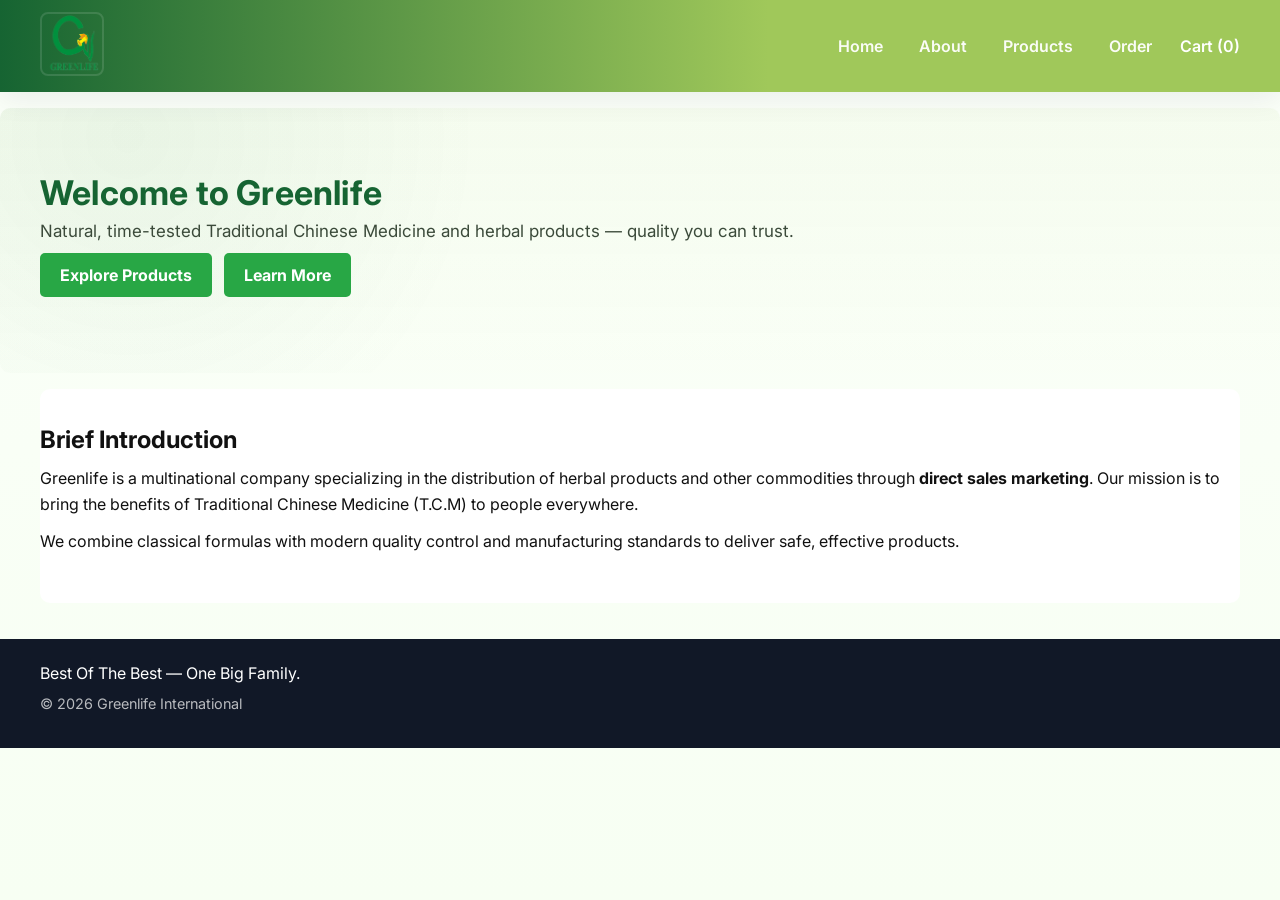
<file: index.html>
<!DOCTYPE html>
<html lang="en">
<head>
    <meta charset="utf-8">
    <meta name="viewport" content="width=device-width, initial-scale=1.0">
    <title>Greenlife — Home</title>
    <link rel="stylesheet" href="style.css">
    <script defer src="script.js"></script>
    <link href="https://fonts.googleapis.com/css2?family=Inter:wght@300;400;600;700&display=swap" rel="stylesheet">
</head>
<body>
    <header class="site-header">
        <div class="container header-inner">
            <a href="index.html" class="logo"><img src="removed logo.png" alt="Greenlife logo"></a>
            <button id="menu-toggle" class="menu-toggle" aria-label="Toggle navigation"></button>
            <nav id="main-nav" class="main-nav">
                <ul>
                    <li><a href="index.html">Home</a></li>
                    <li><a href="intro.html">About</a></li>
                    <li><a href="products.html">Products</a></li>
                    <li><a href="order.html">Order</a></li>
                </ul>
            </nav>
            <div class="cart"><a href="order.html">Cart (<span id="cart-count">0</span>)</a></div>
        </div>
    </header>
    <main>
        <section class="hero">
            <div class="container">
                <h1>Welcome to Greenlife</h1>
                <p class="lead">Natural, time-tested Traditional Chinese Medicine and herbal products — quality you can trust.</p>
                <p class="hero-cta"><a class="btn primary" href="products.html">Explore Products</a> <a class="btn" href="intro.html">Learn More</a></p>
            </div>
        </section>

        <section class="about container">
            <article>
                <h2>Brief Introduction</h2>
                <p>Greenlife is a multinational company specializing in the distribution of herbal products and other commodities through <strong>direct sales marketing</strong>. Our mission is to bring the benefits of Traditional Chinese Medicine (T.C.M) to people everywhere.</p>
                <p>We combine classical formulas with modern quality control and manufacturing standards to deliver safe, effective products.</p>
            </article>
        </section>
    </main>

    <footer class="site-footer">
        <div class="container">
            <p>Best Of The Best — One Big Family.</p>
            <p class="muted">&copy; <span id="year">2026</span> Greenlife International</p>
        </div>
    </footer>
</body>
</html>
</file>
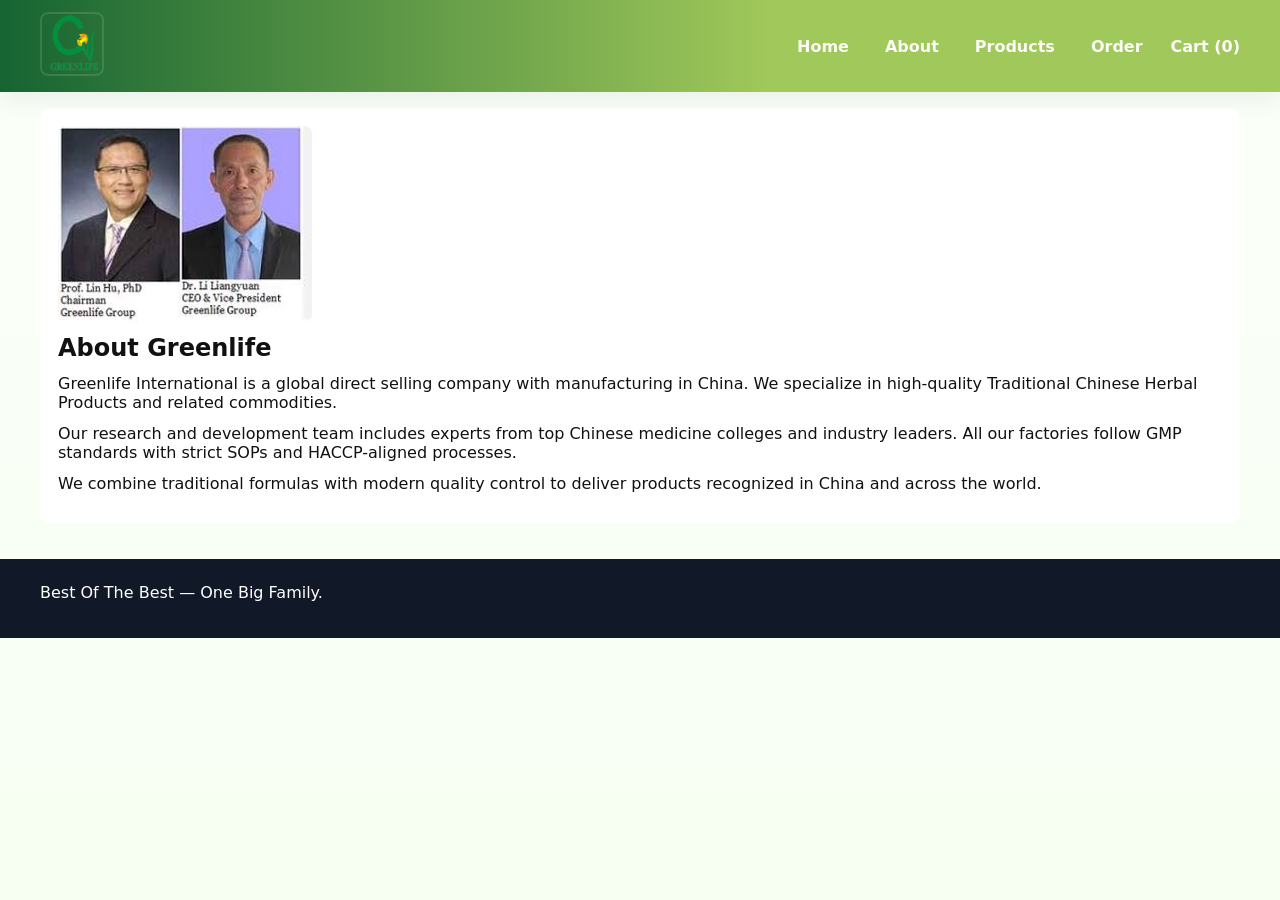
<file: intro.html>
<!DOCTYPE html>
<html lang="en">
<head>
    <meta charset="utf-8">
    <meta name="viewport" content="width=device-width, initial-scale=1.0">
    <title>About Greenlife</title>
    <link rel="stylesheet" href="style.css">
    <script defer src="script.js"></script>
</head>
<body>
    <header class="site-header">
        <div class="container header-inner">
            <a href="index.html" class="logo"><img src="removed logo.png" alt="Greenlife logo"></a>
            <button id="menu-toggle" class="menu-toggle" aria-label="Toggle navigation"></button>
            <nav id="main-nav" class="main-nav">
                <ul>
                    <li><a href="index.html">Home</a></li>
                    <li><a href="intro.html">About</a></li>
                    <li><a href="products.html">Products</a></li>
                    <li><a href="order.html">Order</a></li>
                </ul>
            </nav>
            <div class="cart"><a href="order.html">Cart (<span id="cart-count">0</span>)</a></div>
        </div>
    </header>

    <main class="container about-page">
        <section class="intro">
            <img class="intro-image" src="ceo & chairman.jpeg" alt="CEO & CHAIRMAN OF GREENLIFE">
            <div class="intro-text">
                <h1>About Greenlife</h1>
                <p>Greenlife International is a global direct selling company with manufacturing in China. We specialize in high-quality Traditional Chinese Herbal Products and related commodities.</p>
                <p>Our research and development team includes experts from top Chinese medicine colleges and industry leaders. All our factories follow GMP standards with strict SOPs and HACCP-aligned processes.</p>
                <p>We combine traditional formulas with modern quality control to deliver products recognized in China and across the world.</p>
            </div>
        </section>
    </main>

    <footer class="site-footer">
        <div class="container">
            <p>Best Of The Best — One Big Family.</p>
        </div>
    </footer>
</body>
</html>
</file>
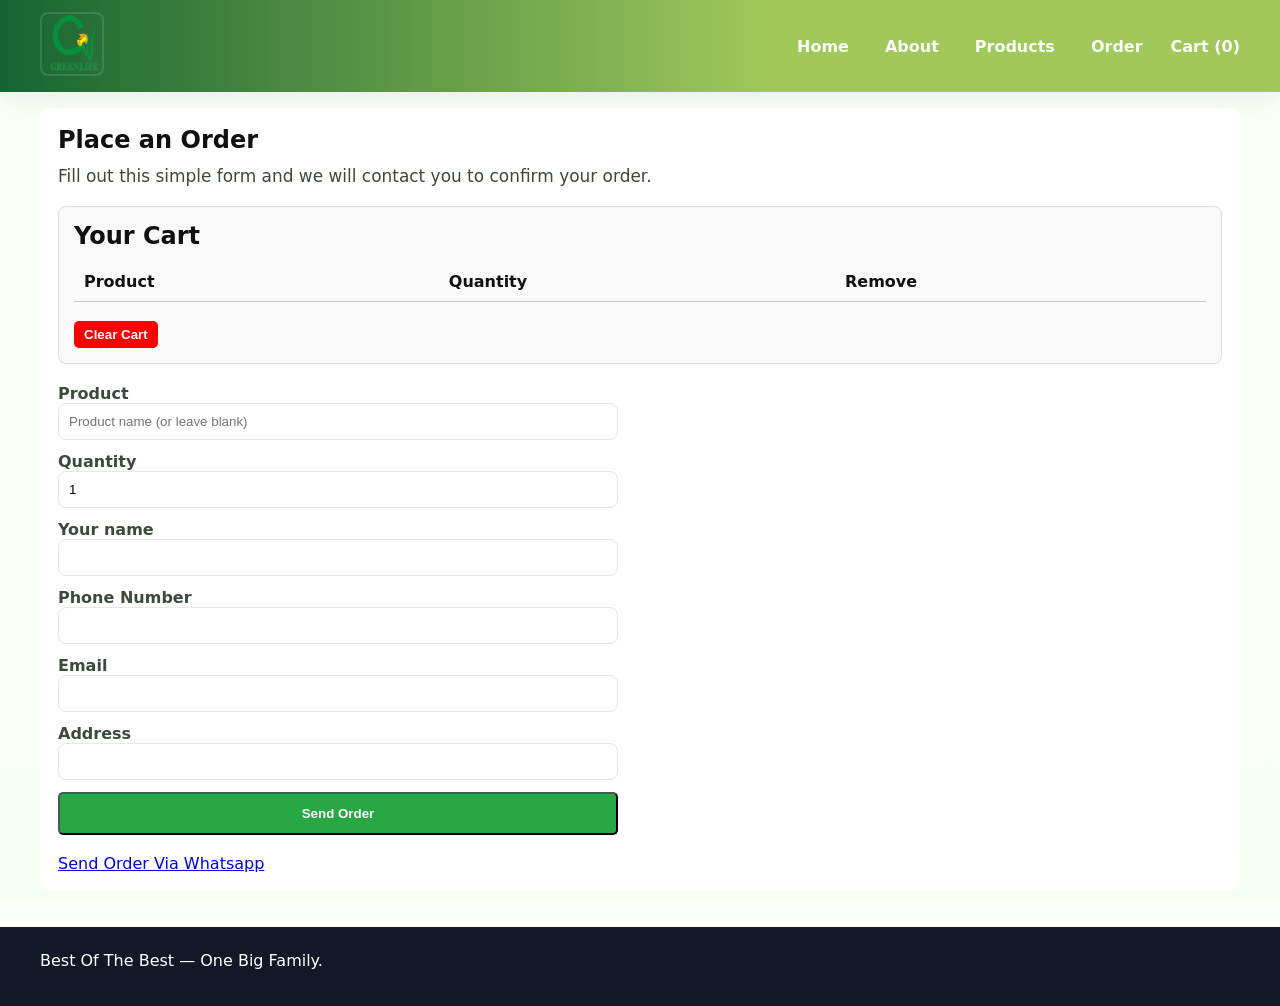
<file: order.html>
<!DOCTYPE html>
<html lang="en">
<head>
    <meta charset="utf-8">
    <meta name="viewport" content="width=device-width, initial-scale=1.0">
    <title>Order — Greenlife</title>
    <link rel="stylesheet" href="style.css">
    <script defer src="script.js"></script>
</head>
<body>
    <header class="site-header">
        <div class="container header-inner">
            <a href="index.html" class="logo"><img src="removed logo.png" alt="Greenlife logo"></a>
            <button id="menu-toggle" class="menu-toggle" aria-label="Toggle navigation"></button>
            <nav id="main-nav" class="main-nav">
                <ul>
                    <li><a href="index.html">Home</a></li>
                    <li><a href="intro.html">About</a></li>
                    <li><a href="products.html">Products</a></li>
                    <li><a href="order.html">Order</a></li>
                </ul>
            </nav>
            <div class="cart"><a href="order.html">Cart (<span id="cart-count">0</span>)</a></div>
        </div>
    </header>

    <main class="container order-page">
        <section>
            <h1>Place an Order</h1>
            <p class="lead">Fill out this simple form and we will contact you to confirm your order.</p>

            <section class="cart-section">
  <h2>Your Cart</h2>
  <table id="cart-table">
    <thead>
      <tr>
        <th>Product</th>
        <th>Quantity</th>
        <th>Remove</th>
      </tr>
    </thead>
    <tbody id="cart-list"></tbody>
  </table> <br>
  <button id="clear-cart" class="btn danger">Clear Cart</button>
</section>
        
            <form id="order-form" class="order-form" action="https://formsubmit.co/el/pilagu" method="post" >
                <input type="hidden" name="_subject" value="New Greenlife Product Order">
                <input type="hidden" name="_next" value="weldone.html">
                <input type="hidden" name="_captcha" value="false">
                <input type="hidden" name="cart" id="cart-data">

                <label>Product
                    <input type="text" id="product" name="product" placeholder="Product name (or leave blank)" />
                </label>
                <label>Quantity
                    <input type="number" id="quantity" name="quantity" value="1" min="1" />
                </label>
                <label>Your name
                    <input type="text" id="name" name="name" required />
                </label>
                <label>Phone Number
                    <input type="text" id="contact" name="contact" required />
                </label>
                <label>Email
                    <input type="text" id="email" name="email" required />
                </label>
                <label>Address
                    <input type="text" id="address" name="address" required />
                </label>
                <button class="btn primary" type="submit">Send Order</button>
            </form> <br>
            <a href="#" class="whatapp-btn" onclick="sendWhatsApp()"> Send Order Via Whatsapp</a>

           
        </section>
    </main>

    <footer class="site-footer">
        <div class="container"><p>Best Of The Best — One Big Family.</p></div>
    </footer>
   <script>
   
    function updateCartCount(){
  const cart = JSON.parse(sessionStorage.getItem('gl_cart_items')) || [];
  document.getElementById('cart-count').textContent = cart.length;
}

function loadCart(){
  const cart = JSON.parse(sessionStorage.getItem('gl_cart_items')) || [];
  const list = document.getElementById('cart-list');
  list.innerHTML = '';

  cart.forEach((item, index) => {
    const row = document.createElement('tr');

    // Product name
    const nameCell = document.createElement('td');
    nameCell.textContent = item.title;
    row.appendChild(nameCell);

    // Quantity input
    const qtyCell = document.createElement('td');
    const qtyInput = document.createElement('input');
    qtyInput.type = 'number';
    qtyInput.min = '1';
    qtyInput.value = item.quantity || 1;
    qtyInput.addEventListener('change', () => {
      cart[index].quantity = parseInt(qtyInput.value);
      sessionStorage.setItem('gl_cart_items', JSON.stringify(cart));
    });
    qtyCell.appendChild(qtyInput);
    row.appendChild(qtyCell);

    // Remove button
    const removeCell = document.createElement('td');
    const delBtn = document.createElement('button');
    delBtn.textContent = 'Remove';
    delBtn.className = 'btn danger';
    delBtn.addEventListener('click', () => {
      cart.splice(index, 1);
      sessionStorage.setItem('gl_cart_items', JSON.stringify(cart));
      loadCart();
      updateCartCount();
    });
    removeCell.appendChild(delBtn);
    row.appendChild(removeCell);

    list.appendChild(row);
  });
}

// Clear all items
document.getElementById('clear-cart').addEventListener('click', () => {
  sessionStorage.removeItem('gl_cart_items');
  loadCart();
  updateCartCount();
});

// Inject cart into hidden field on submit
document.getElementById('order-form').addEventListener('submit', () => {
  const cart = sessionStorage.getItem('gl_cart_items');
  document.getElementById('cart-data').value = cart;
});

// Run on page load
document.addEventListener('DOMContentLoaded', () => {
  updateCartCount();
  loadCart();
});

   </script>
</body>
</html>
</file>
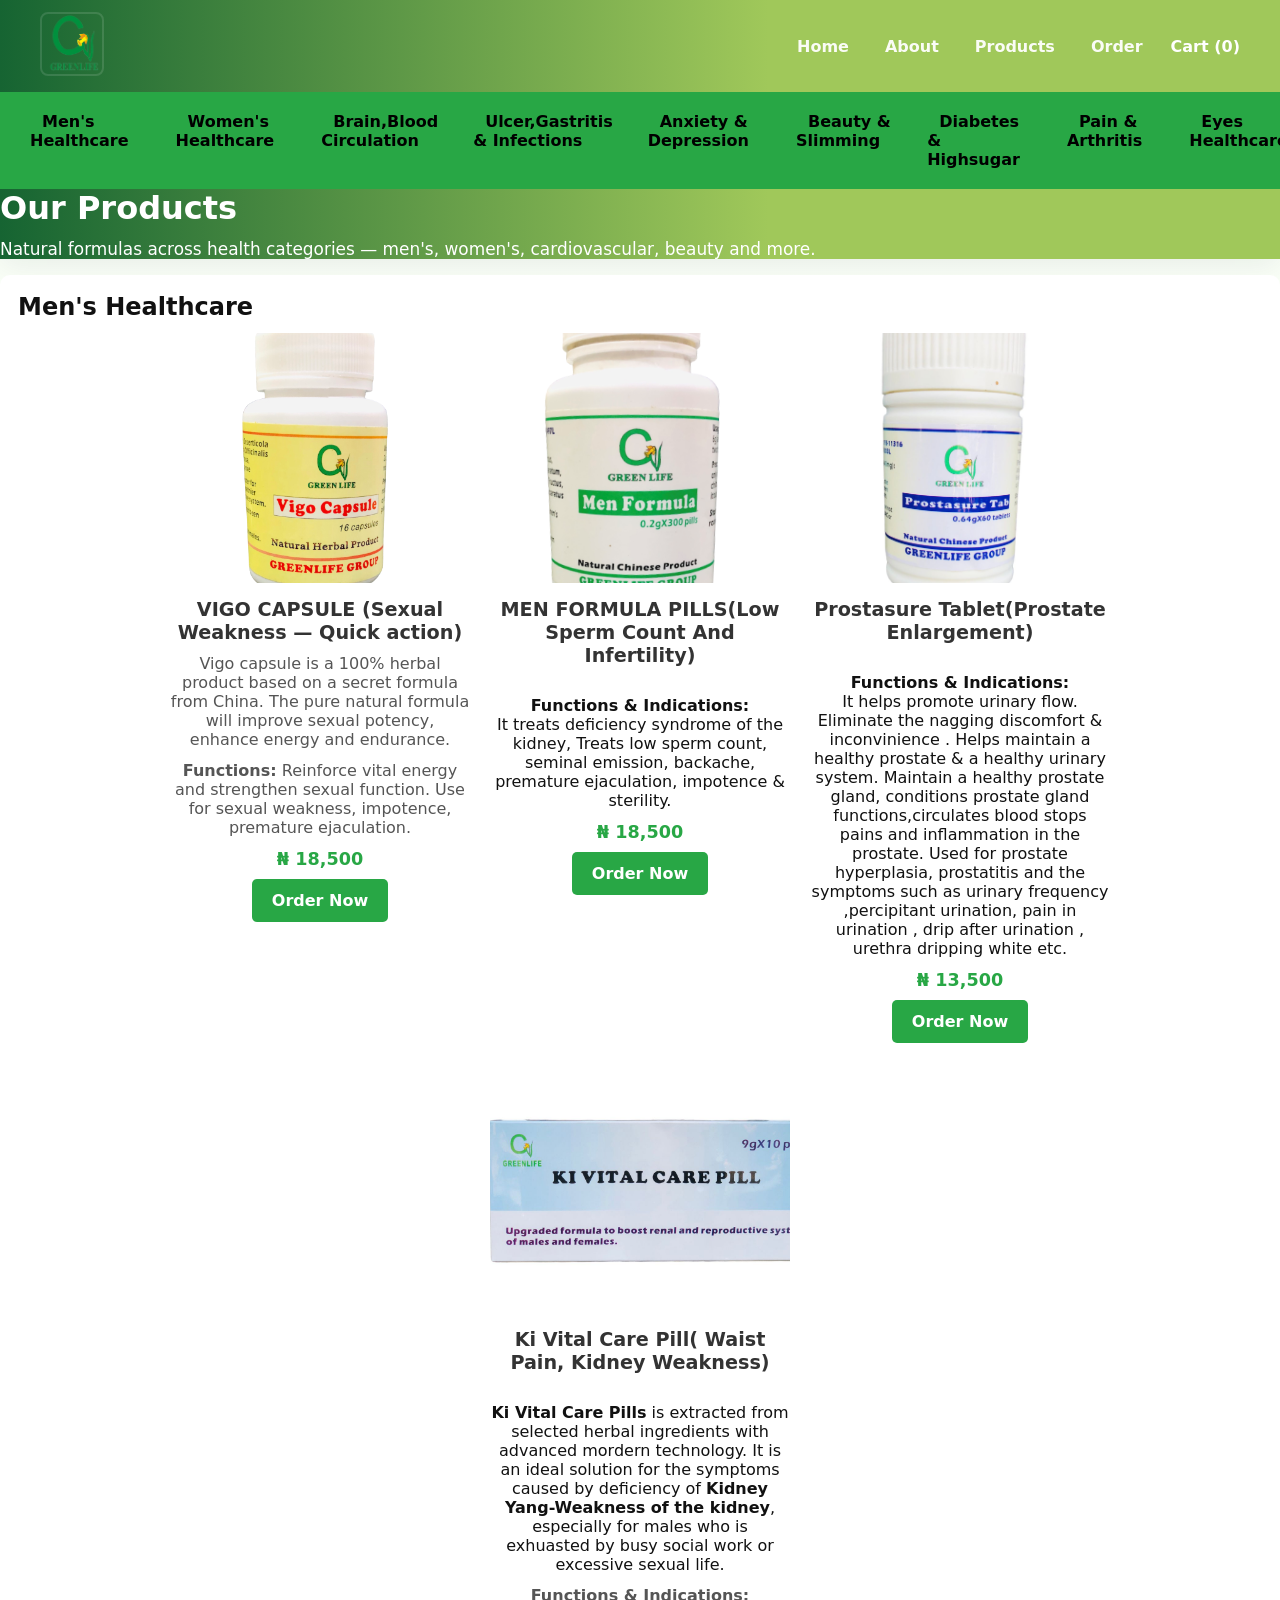
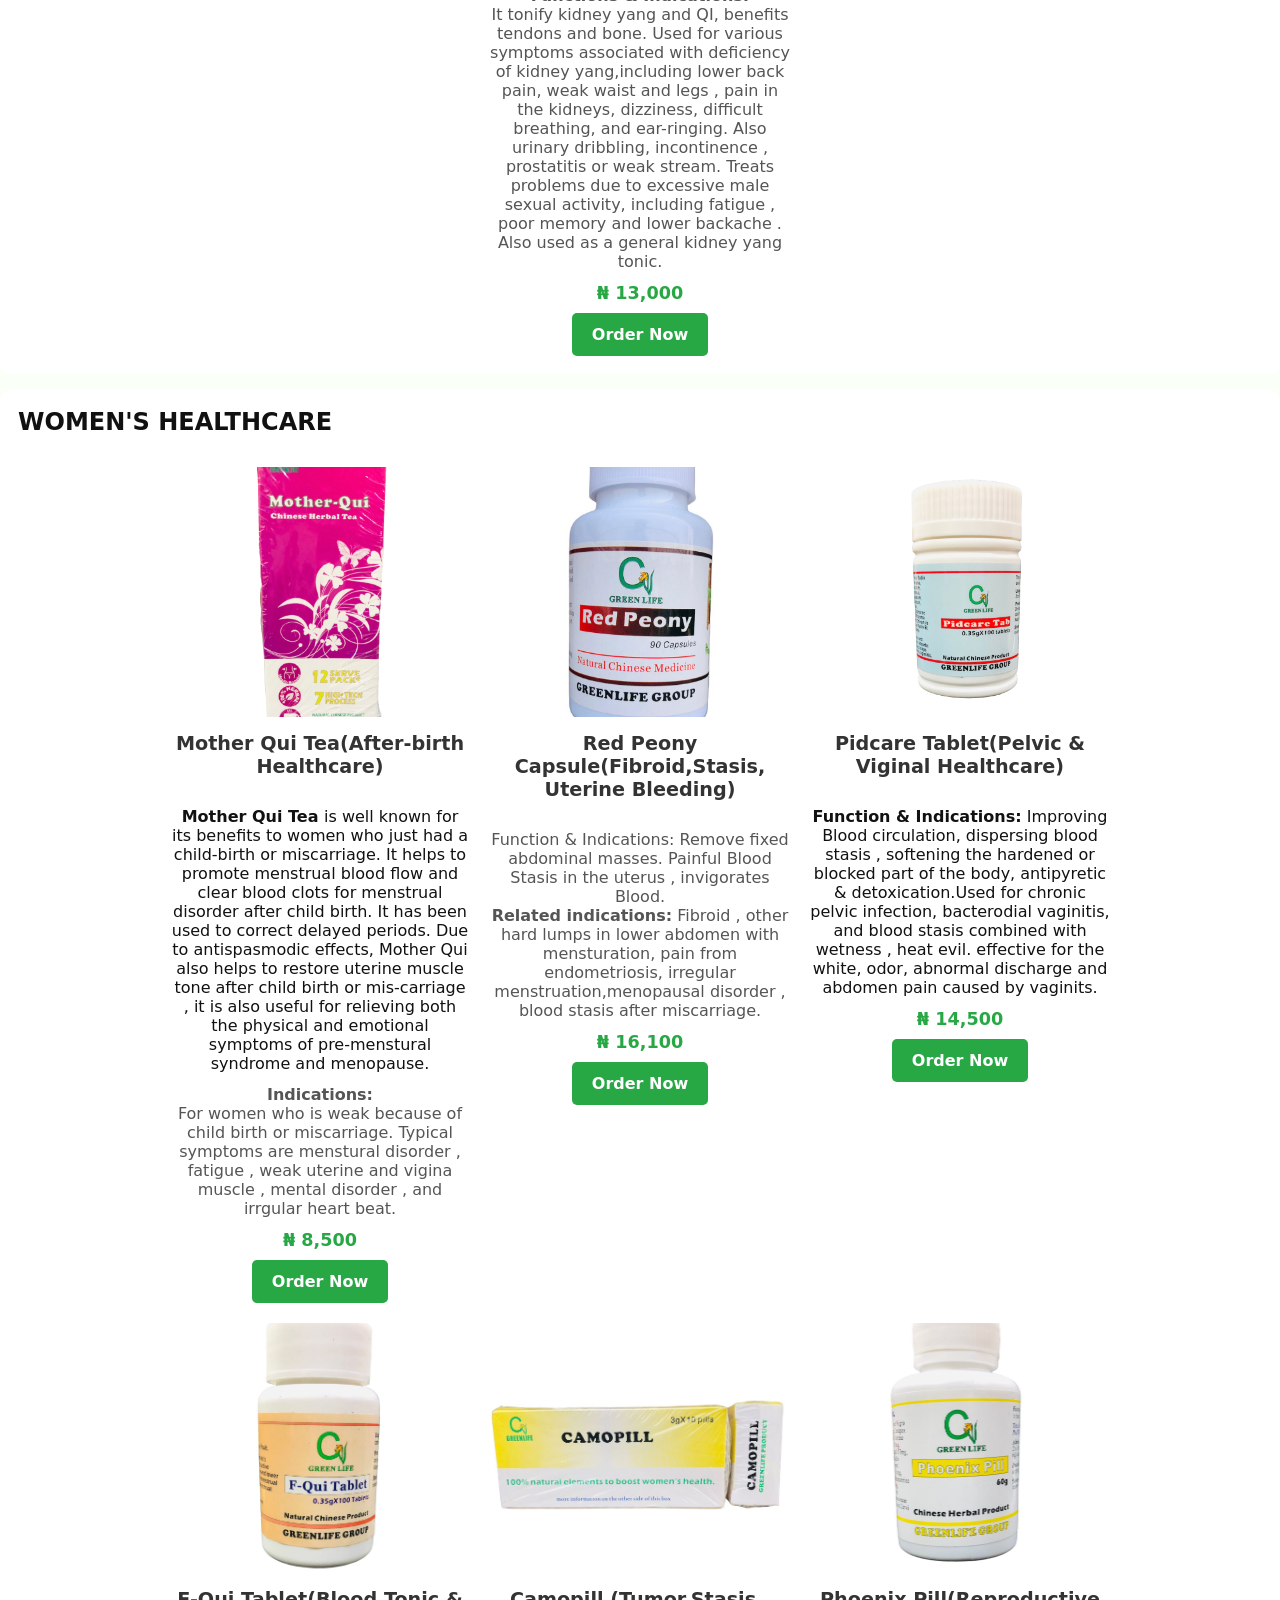
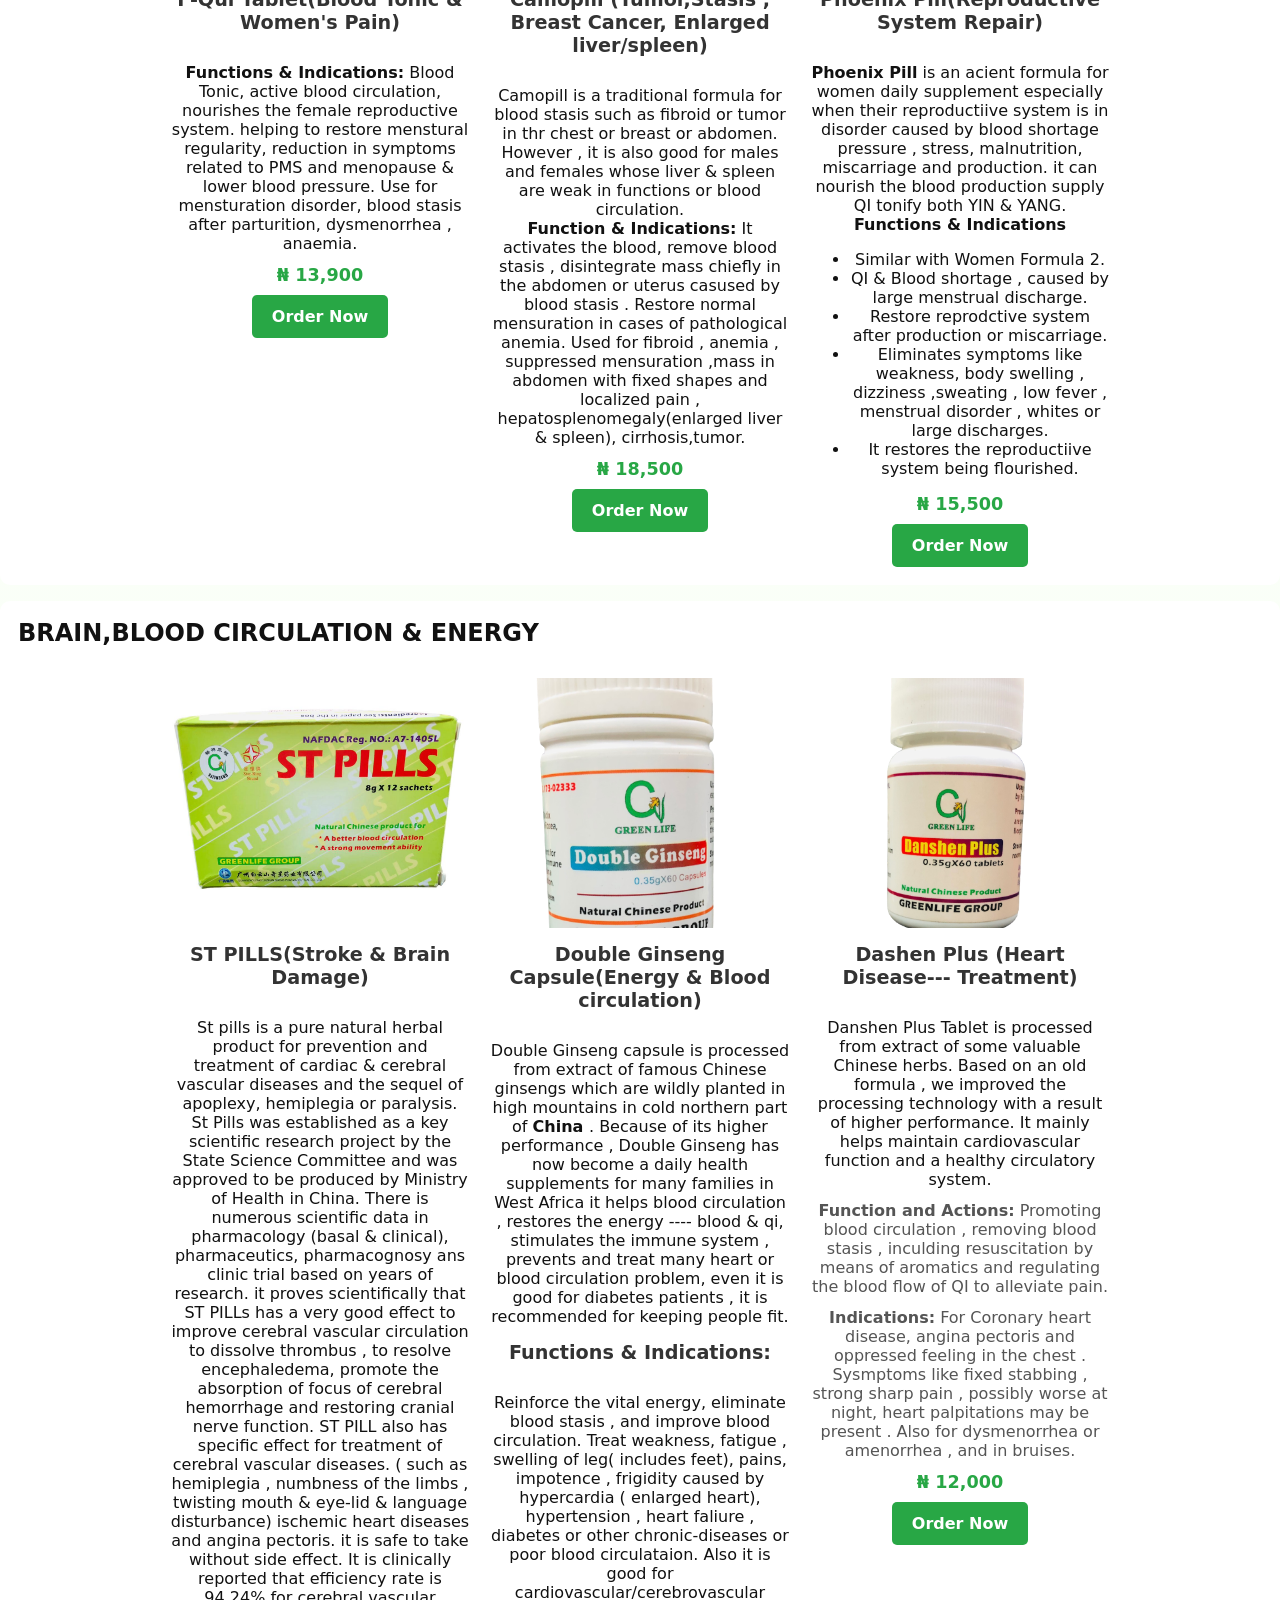
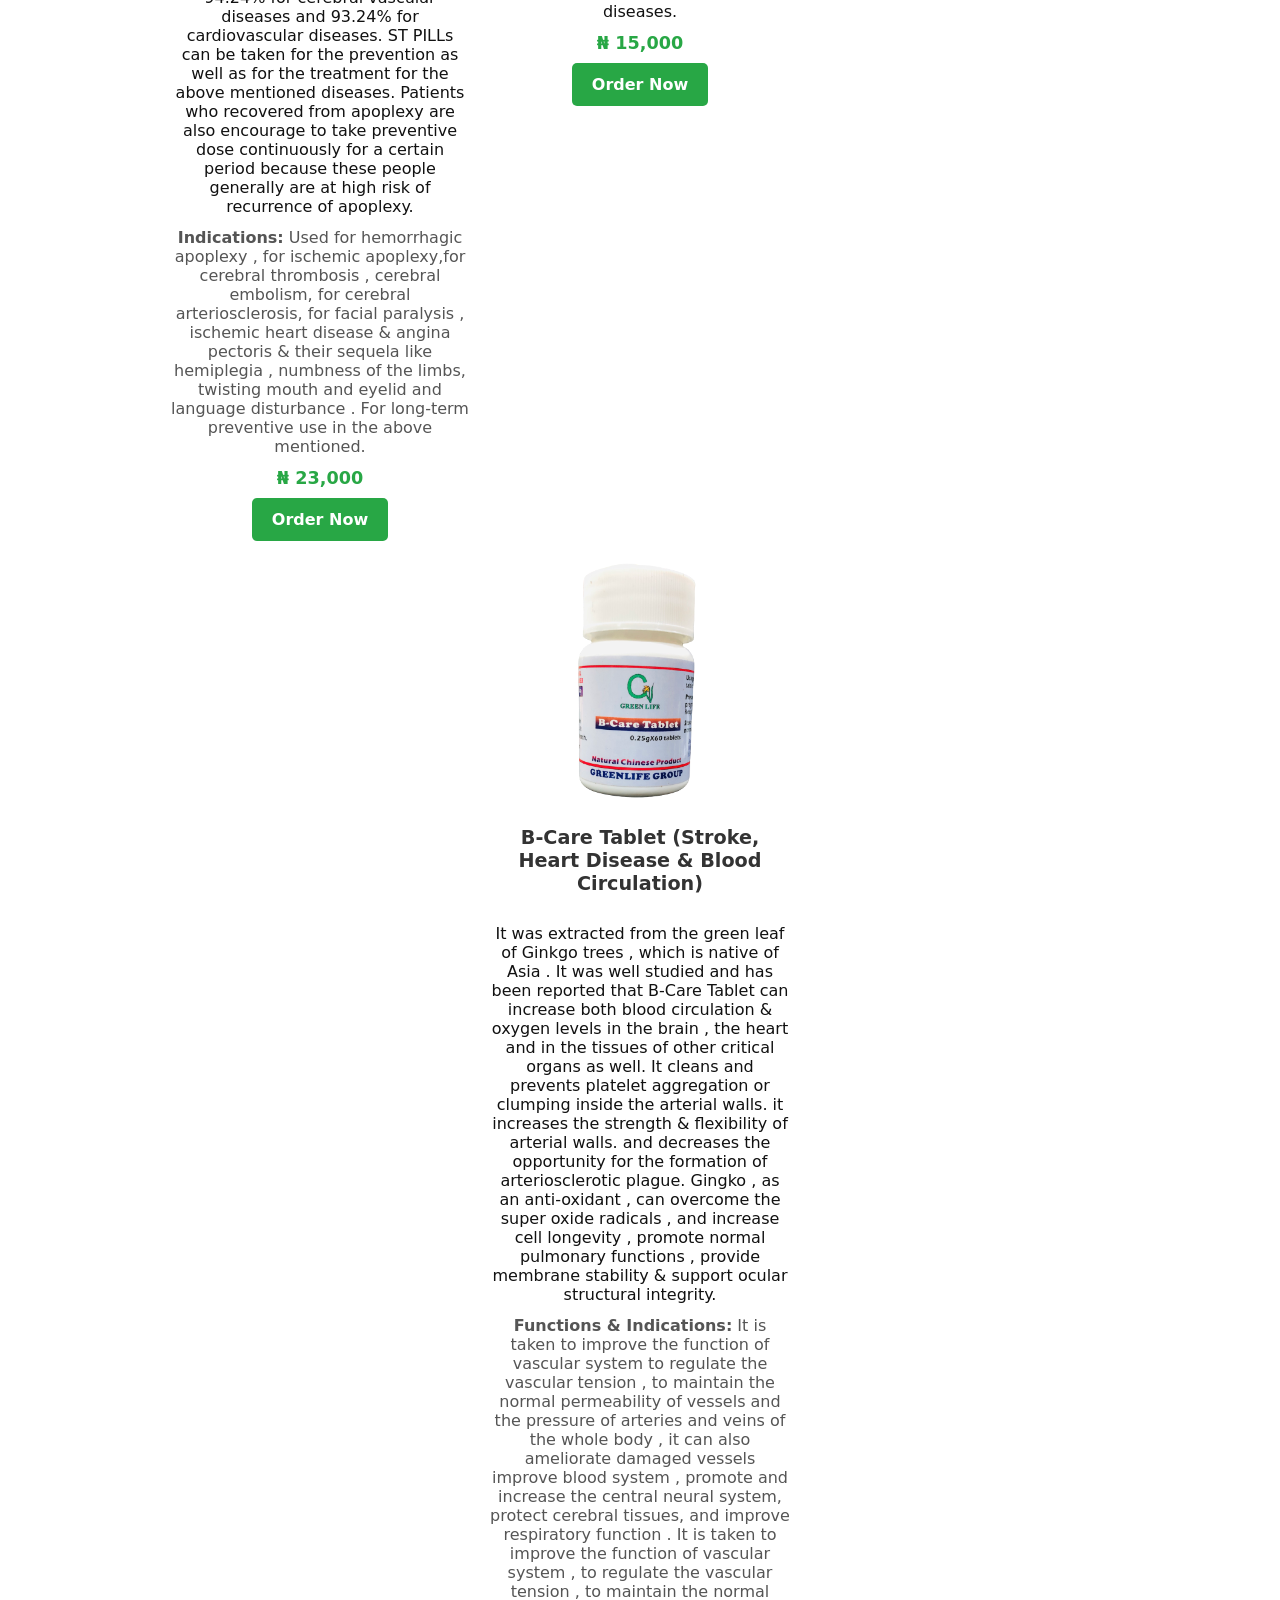
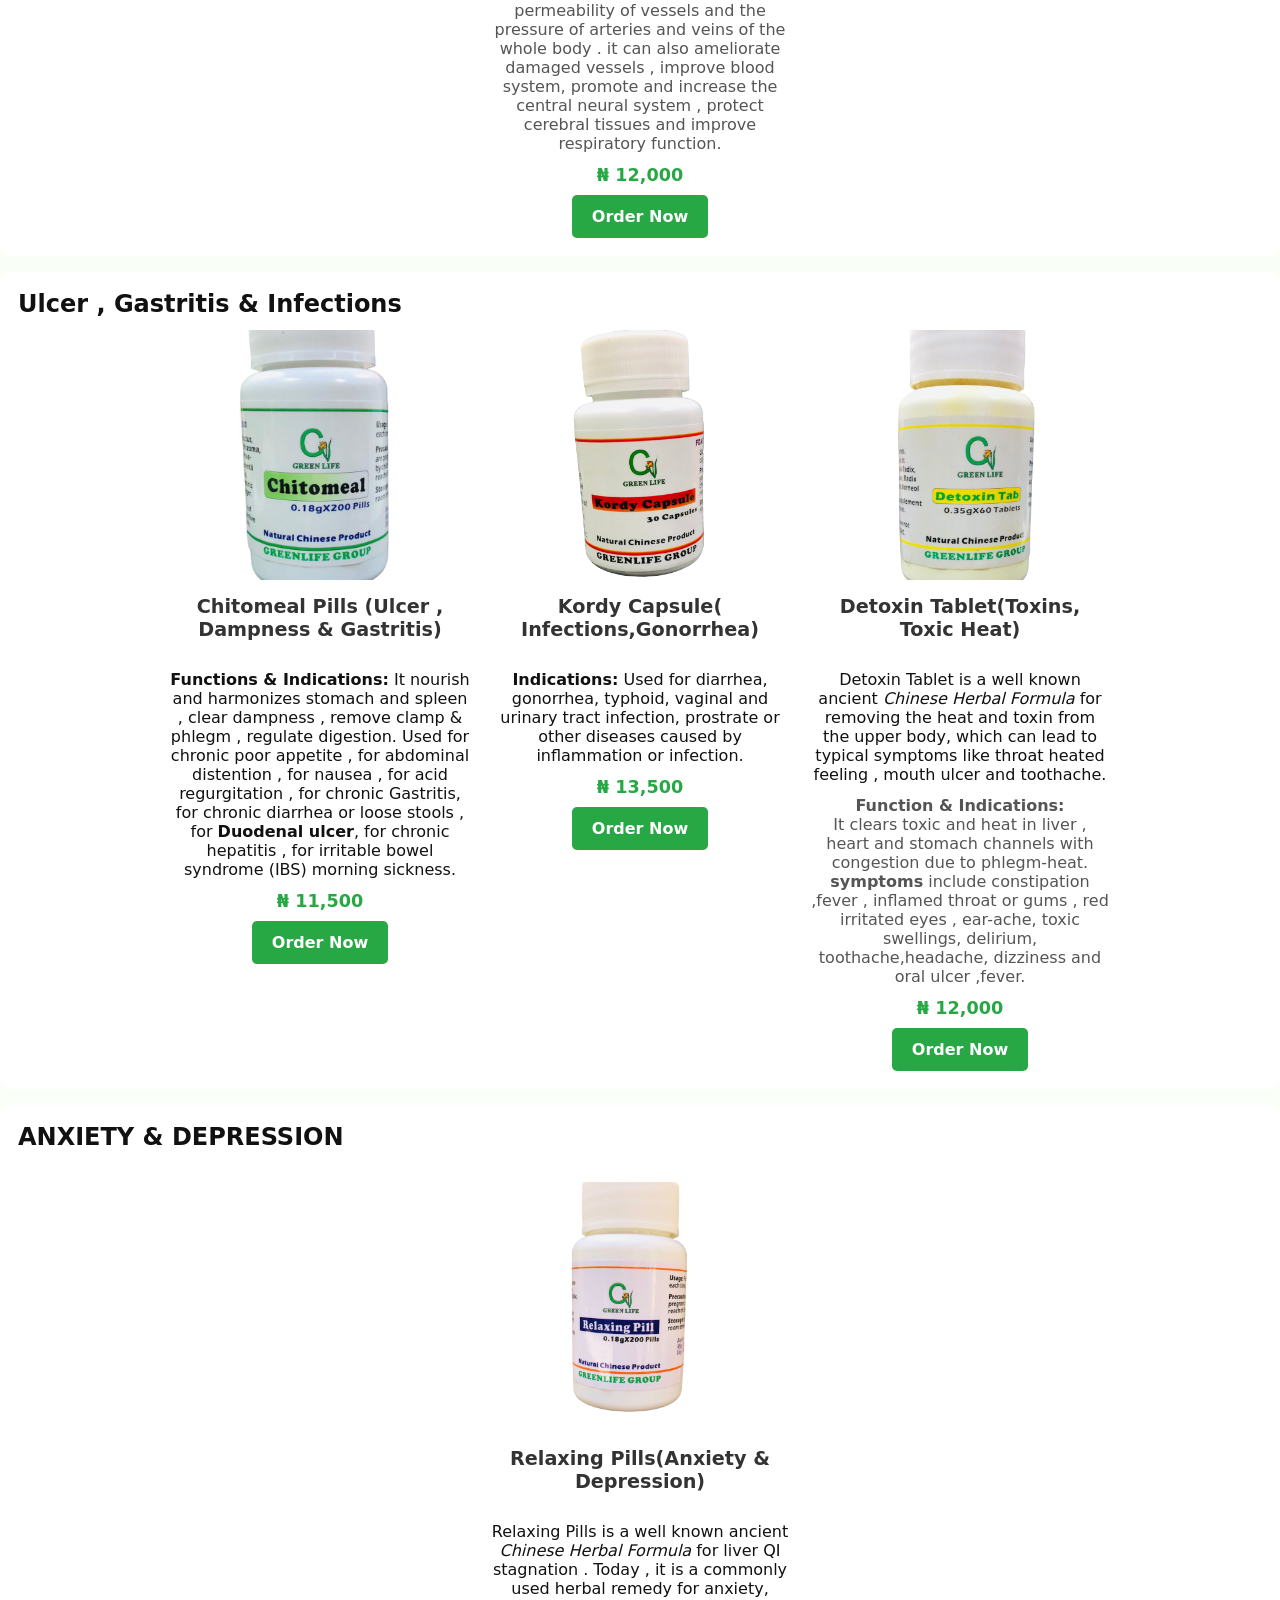
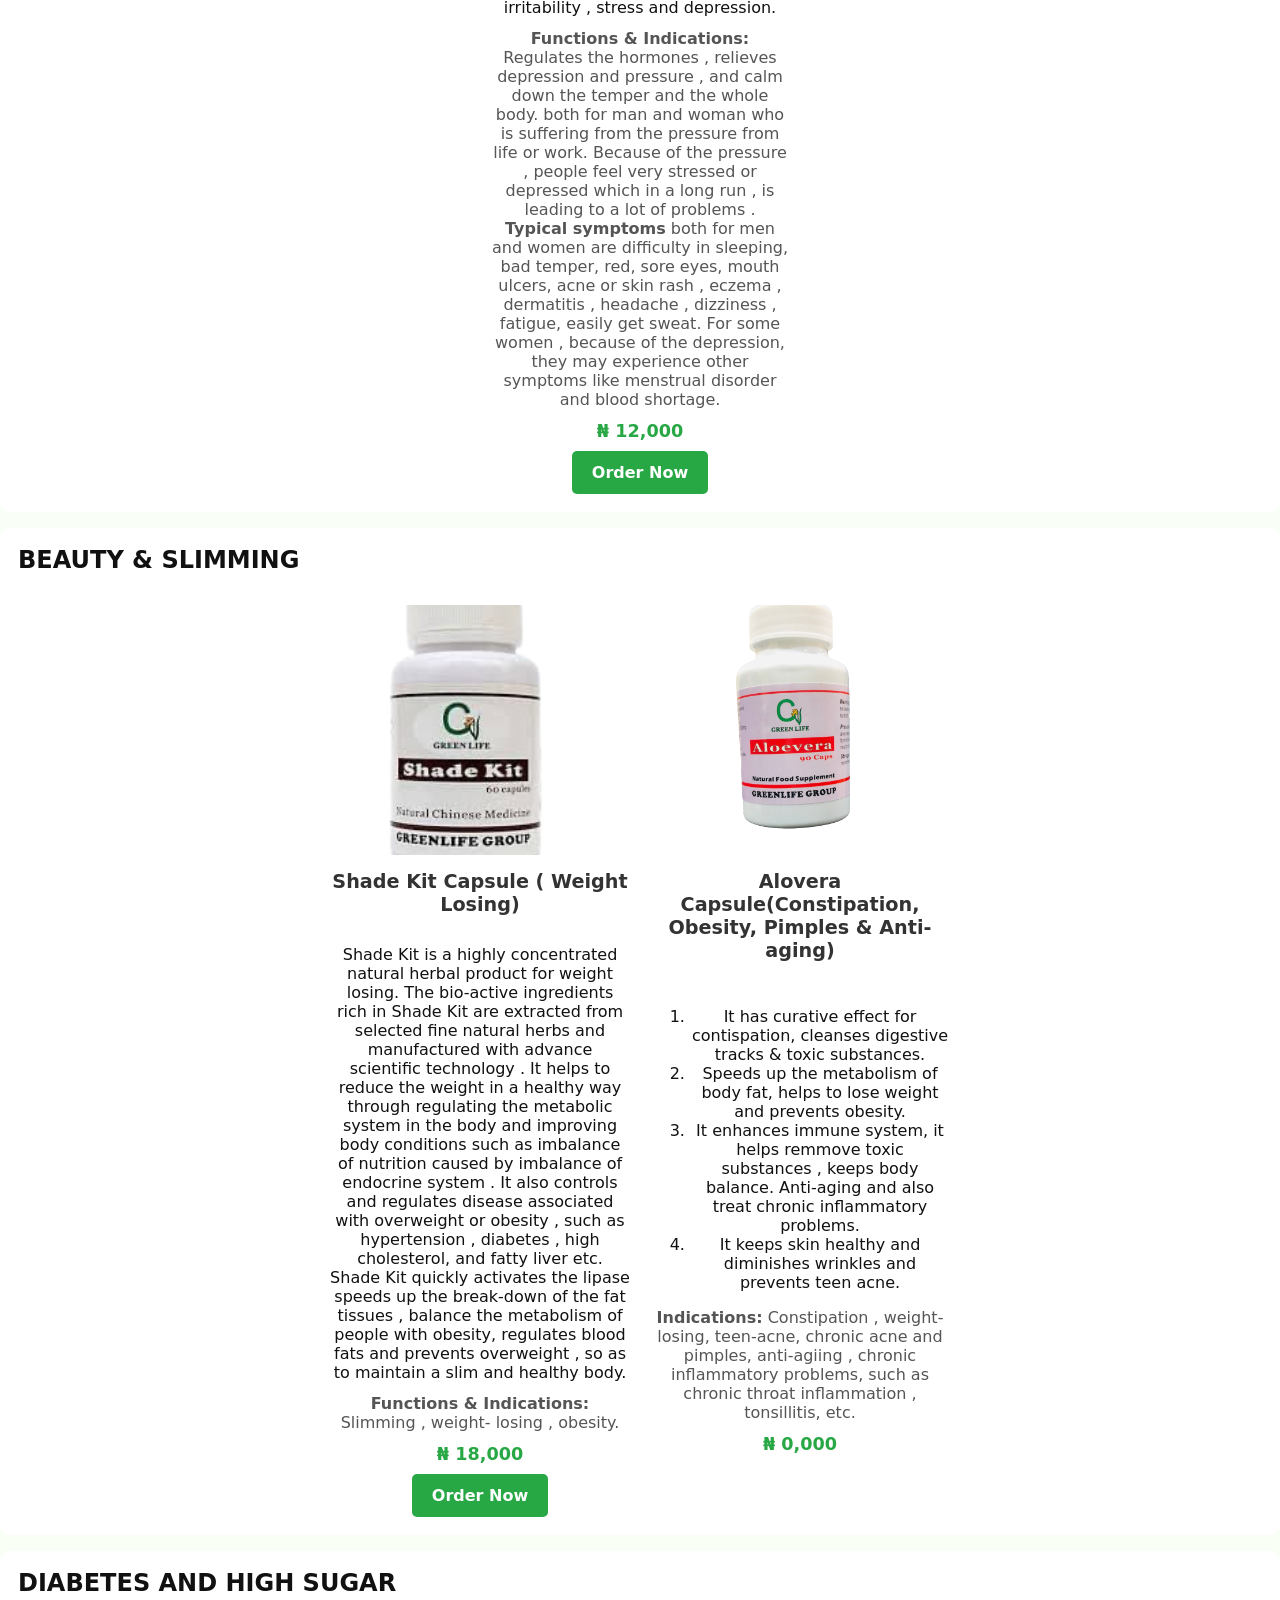
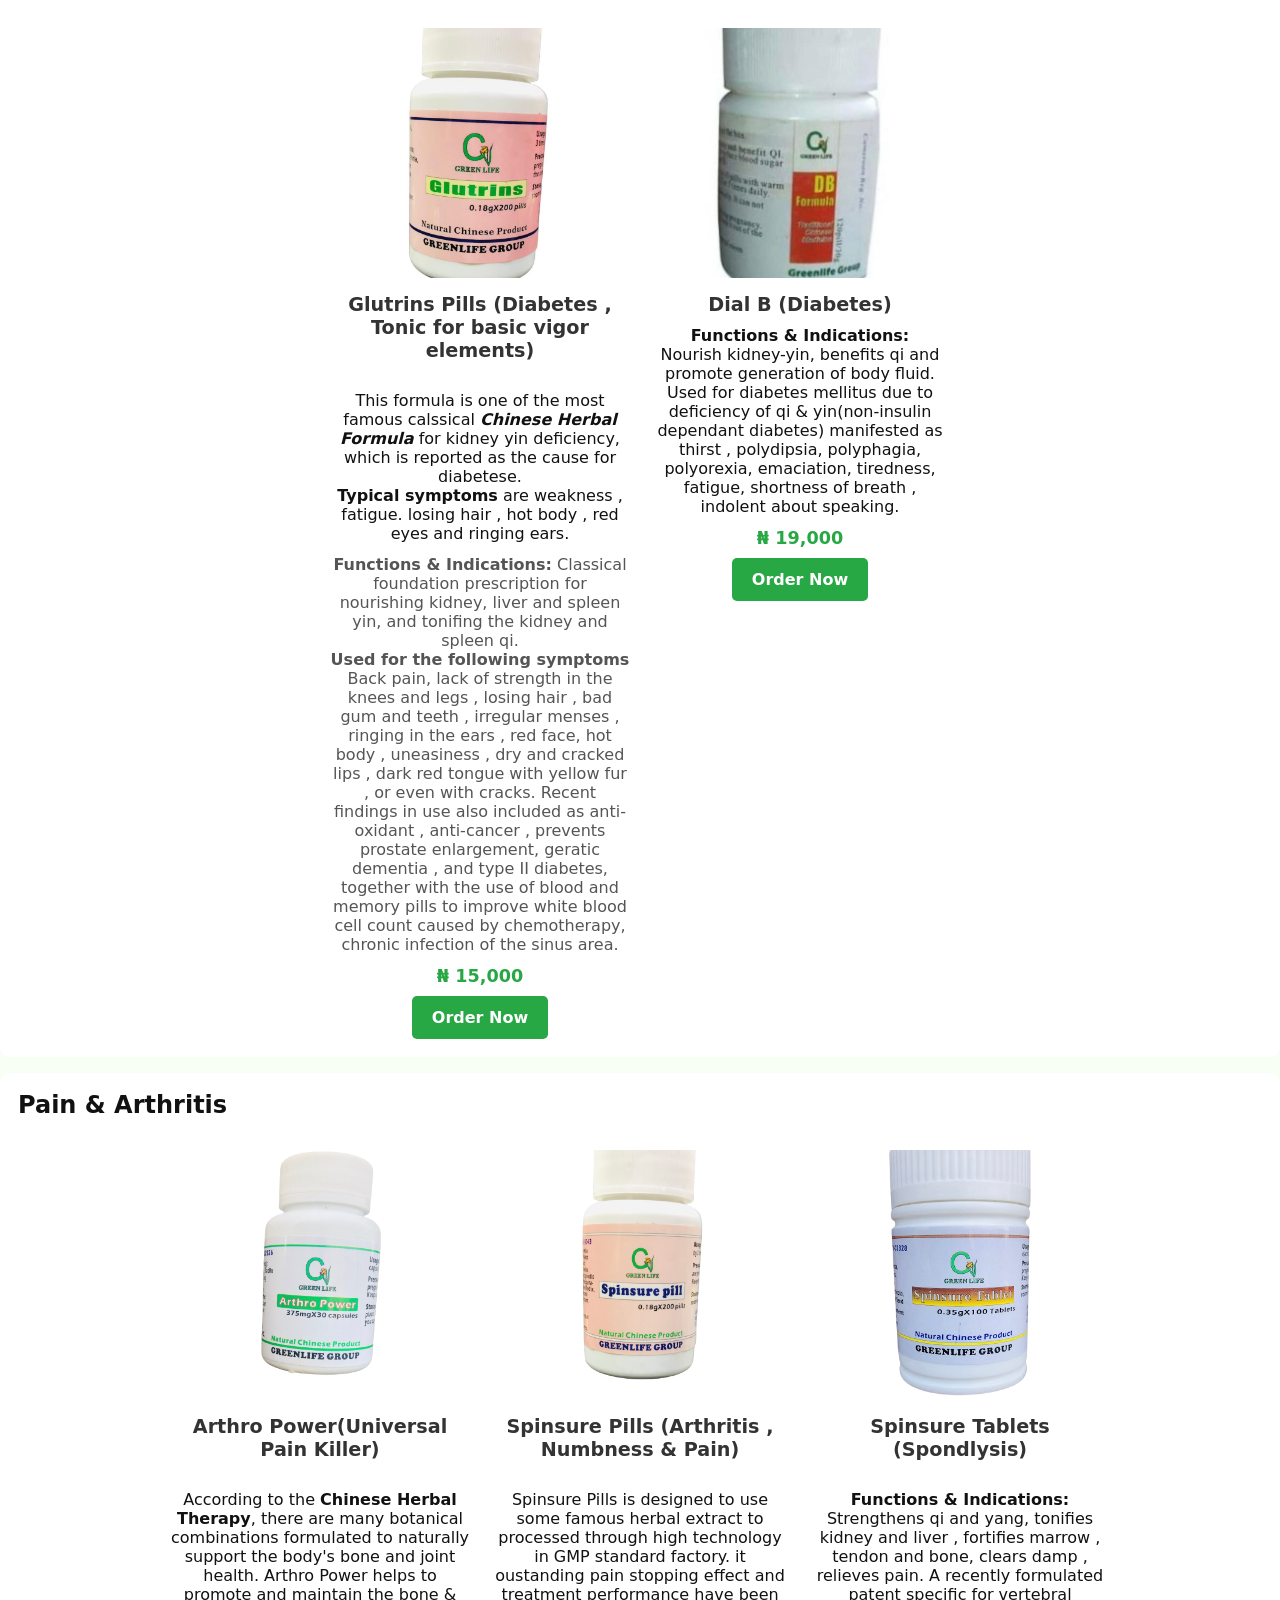
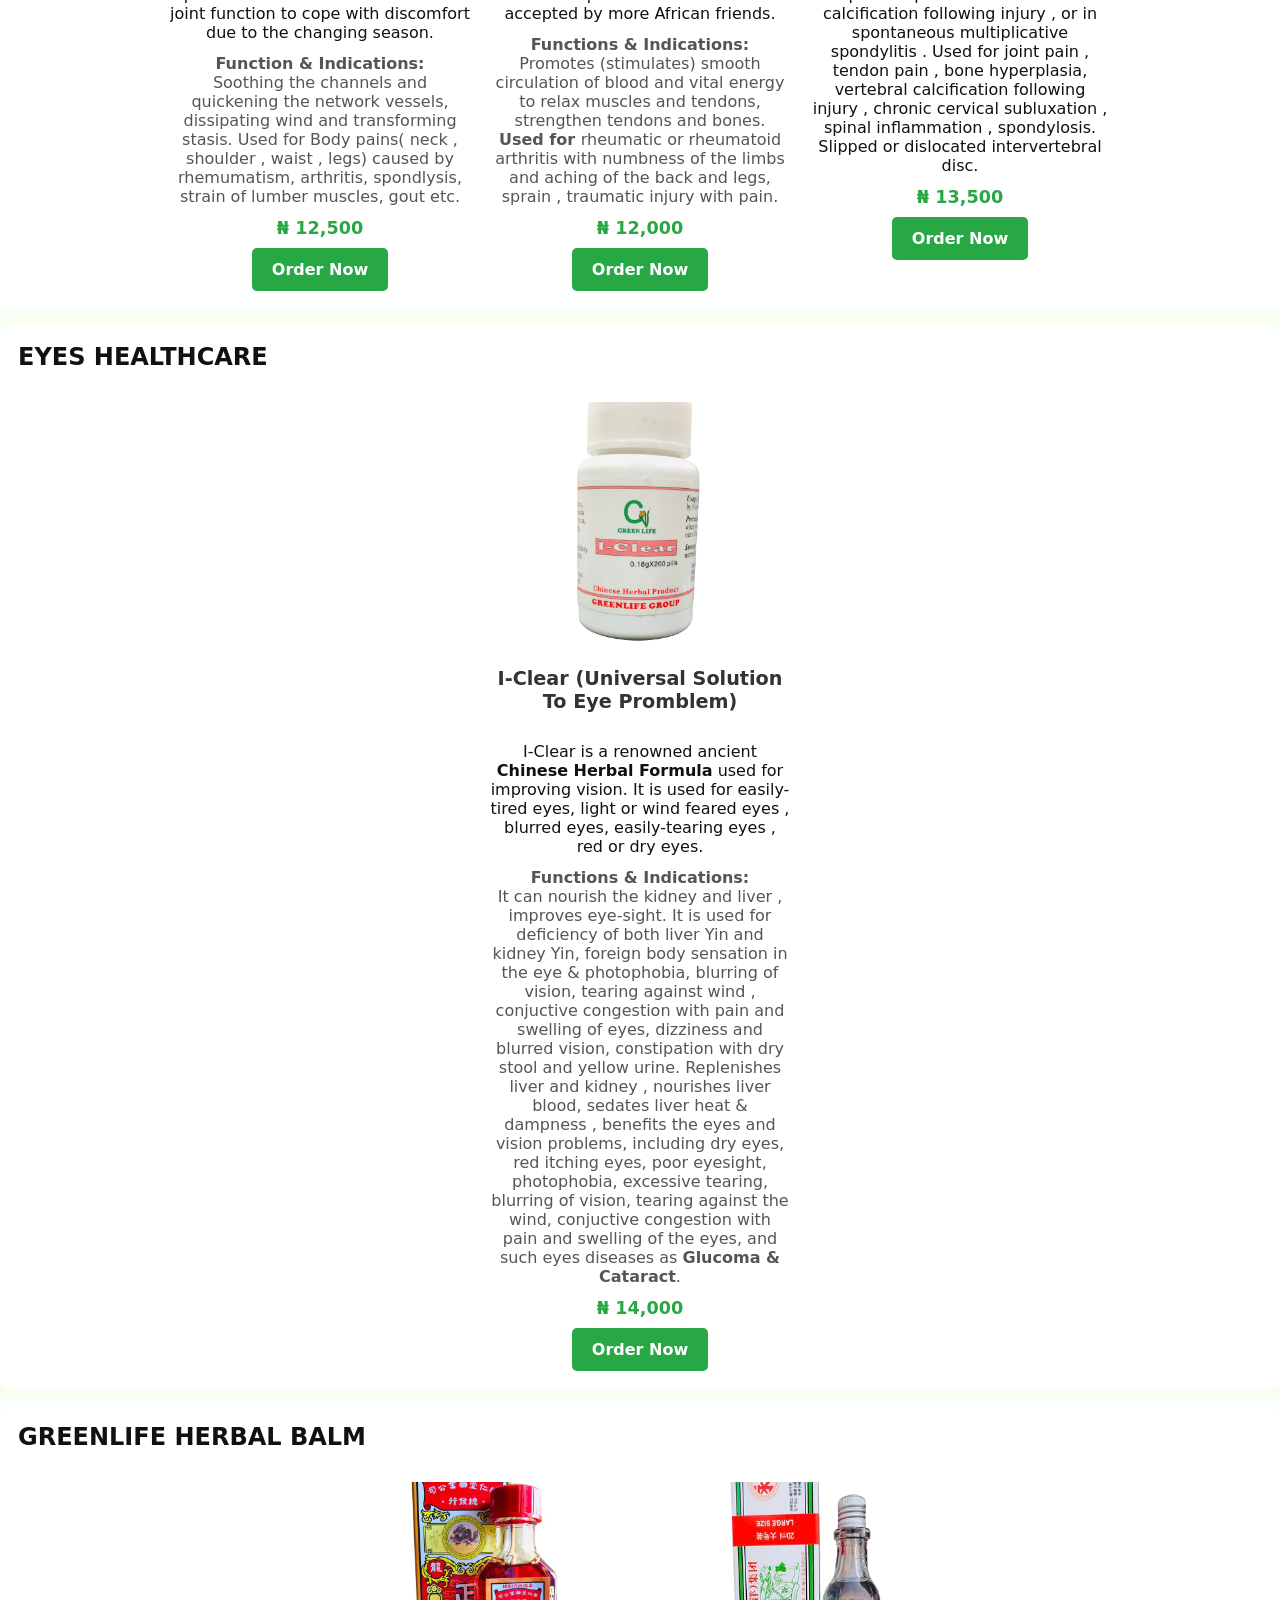
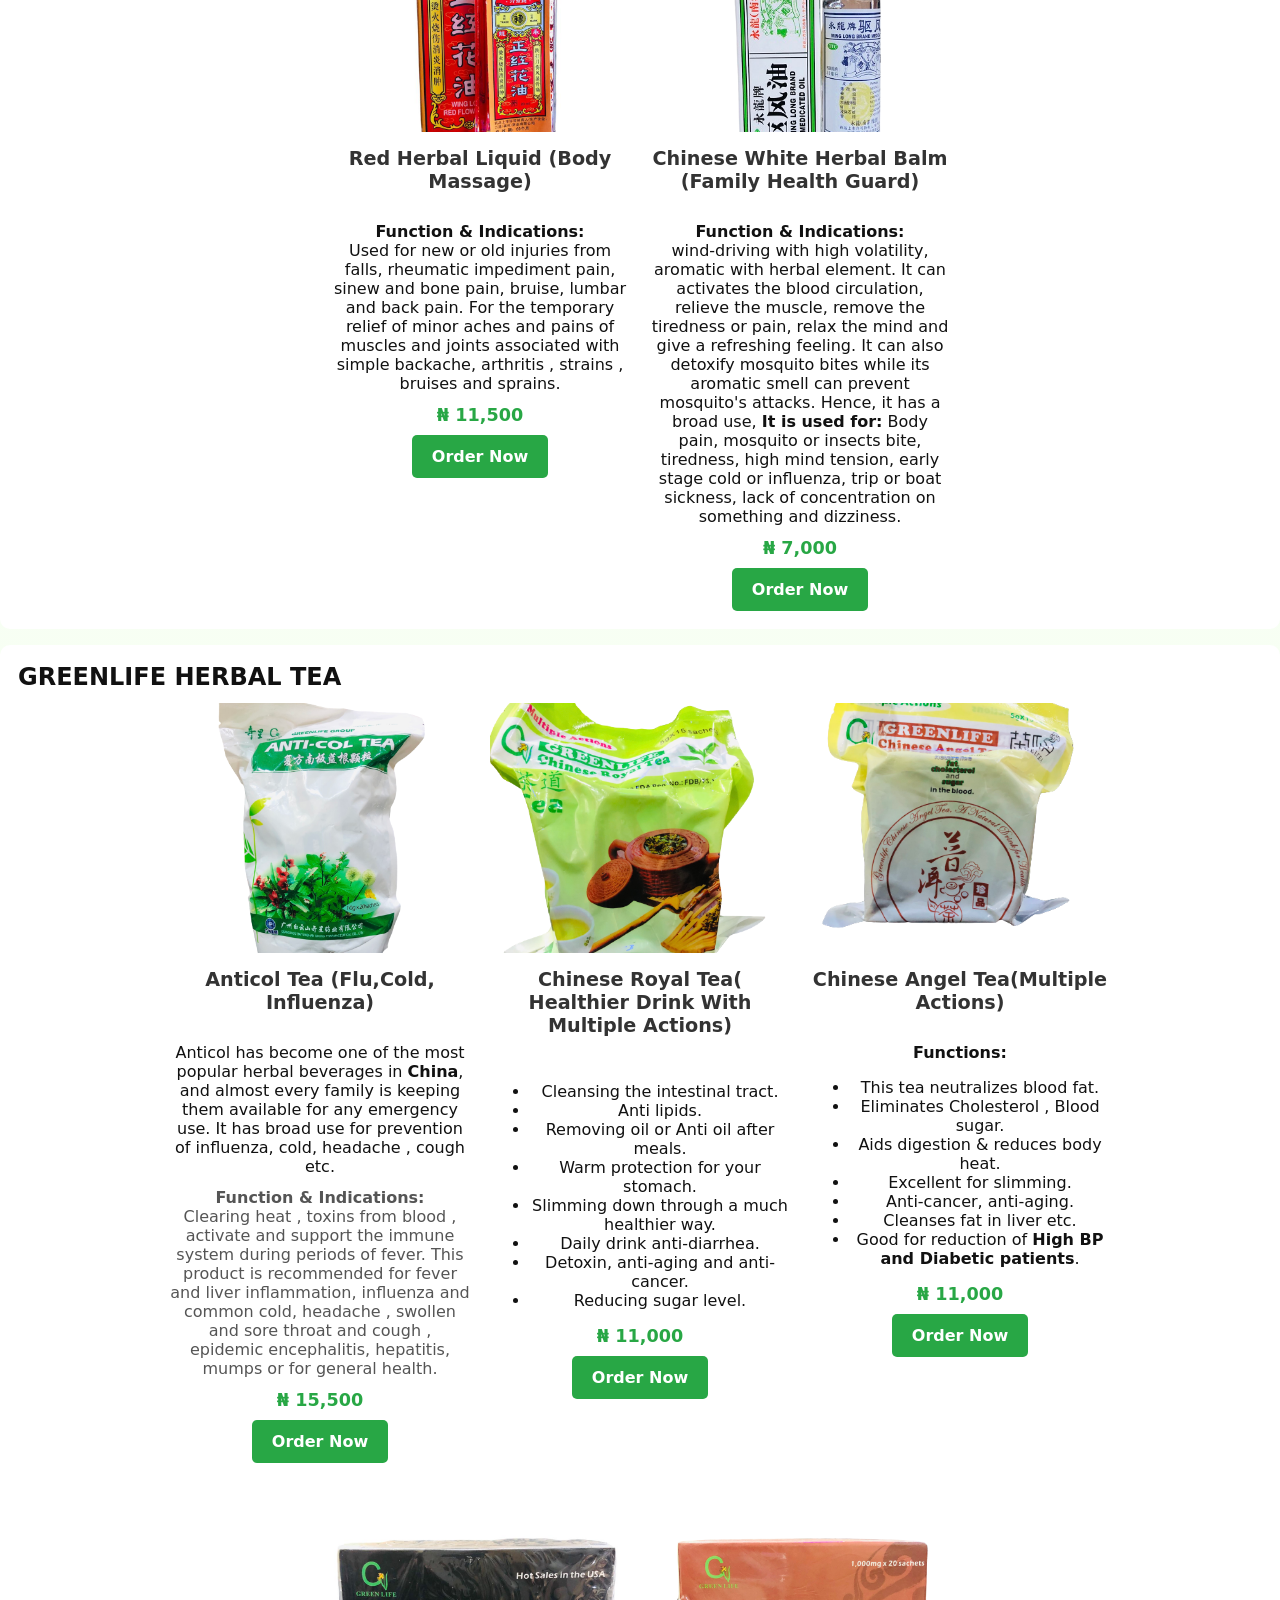
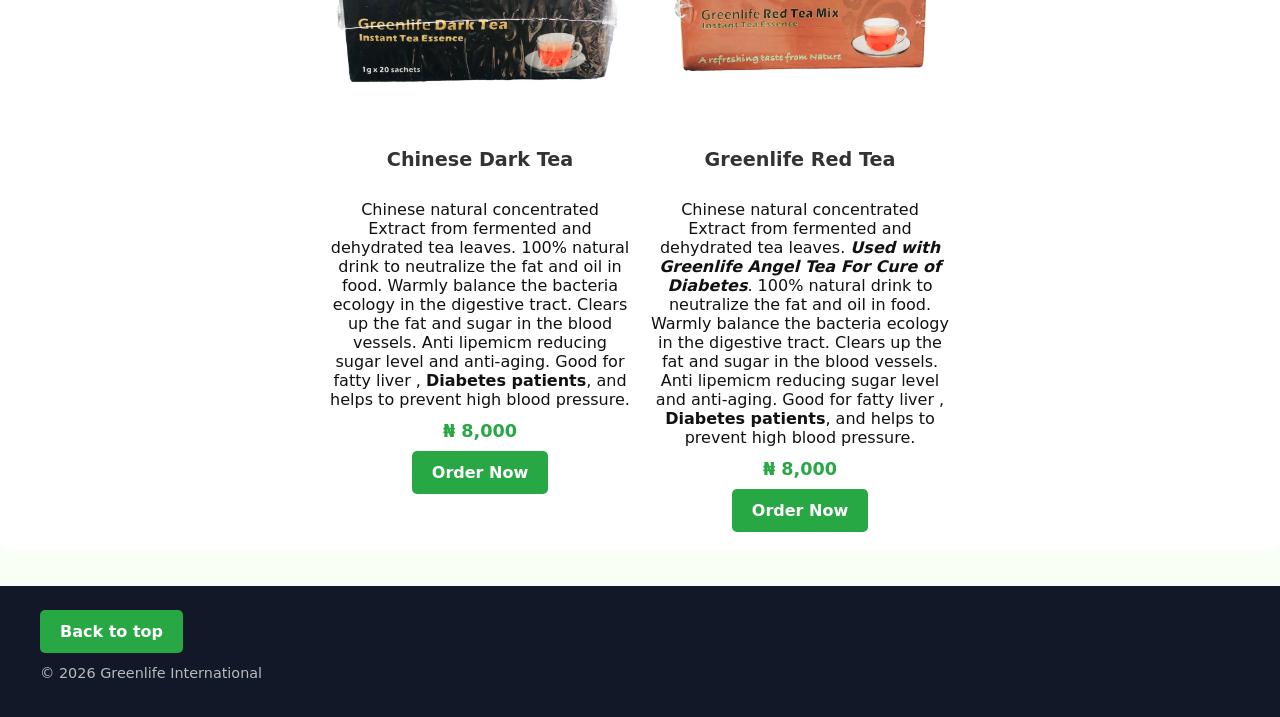
<file: products.html>
<!DOCTYPE html>
<html lang="en">
<head>
    <meta charset="utf-8">
    <meta name="viewport" content="width=device-width, initial-scale=1-0">
    <title>Our Products — Greenlife</title>
    <link rel="stylesheet" href="style.css">
    <script defer src="script.js"></script>
</head>
<body>
    <header class="site-header" id="top">
        <div class="container header-inner">
            <a href="index.html" class="logo"><img src="removed logo.png" alt="Greenlife logo"></a>
            <button id="menu-toggle" class="menu-toggle" aria-label="Toggle navigation"></button>
            <nav id="main-nav" class="main-nav">
                <ul>
                    <li><a href="index.html">Home</a></li>
                    <li><a href="intro.html">About</a></li>
                    <li><a href="products.html">Products</a></li>
                    <li><a href="order.html">Order</a></li>
                </ul>
            </nav>
            <div class="cart"><a href="order.html">Cart (<span id="cart-count">0</span>)</a></div>
        </div>
       
        <nav class="navbar">
            <div class="hamburger"> &#9776;</div>
            <ul class="nav-links">
               <li><a href="#men">Men's Healthcare</a></li>
               <li><a href="#women">Women's Healthcare</a></li>
               <li><a href="#brain"> Brain,Blood Circulation</a></li>
               <li><a href="#ulcer">Ulcer,Gastritis & Infections</a></li>
               <li><a href="#anxiety"> Anxiety & Depression</a></li>
               <li><a href="#beauty">Beauty & Slimming</a></li>
               <li><a href="#diabetes">Diabetes & Highsugar</a></li>
               <li><a href="#pain">Pain & Arthritis</a></li>
               <li><a href="#eye">Eyes Healthcare</a></li>
               <li><a href="#balm">Greenlife Herbal Balm</a></li>
               <li><a href="#tea"> Greenlife Herbal Tea</a></li>
            </ul>
        </nav>
    
         <h1>Our Products</h1>
            <p style="color: white;" class="lead">Natural formulas across health categories — men's, women's, cardiovascular, beauty and more.</p>
        
    </header>

    <main>
       <section id="men">
        <h2>Men's Healthcare</h2>
         <div class="product-grid">
             
            <div   class="product-card">
                <img src="vigo rg.png" alt="Vigo image">
                
                    <h3>VIGO CAPSULE (Sexual Weakness — Quick action)</h3>
                    <p>Vigo capsule is a 100% herbal product based on a secret formula from China. The pure natural formula will improve sexual potency, enhance energy and endurance.</p>
                    <p><strong>Functions:</strong> Reinforce vital energy and strengthen sexual function. Use for sexual weakness, impotence, premature ejaculation.</p>
                    <p class="price"> &#8358; 18,500 </p>
                    <a href="order.html" class="btn order-btn">Order Now</a>
                   
            </div>
            <div  class="product-card">
                 <img src="men fo.png" alt="Image Of Men Formula" height="300px" width="300px">
            <p>
                <h3><b>MEN FORMULA PILLS(Low Sperm Count And Infertility)</b></h3><br>
                <b>Functions & Indications:</b><br>
                It treats deficiency syndrome of the kidney, Treats low sperm count, seminal emission, backache, premature ejaculation,
                impotence & sterility. <br>
                


            </p>
            <p class="price"> &#8358; 18,500 </p>
                     <a href="order.html" class="btn  order-btn">Order Now</a>
            


            </div>
            <div class="product-card">
                <img src="prostate tab.jpeg" alt="Image Of Prostasure Tab" height="300px" width="300px">
            <p>
                <h3><b>Prostasure Tablet(Prostate Enlargement)</b></h3><br>
                <b>Functions & Indications:</b><br>
                It helps promote urinary flow. Eliminate the nagging discomfort & inconvinience . Helps maintain a healthy prostate & a healthy urinary system.
                Maintain a healthy prostate gland, conditions prostate gland functions,circulates blood stops pains and inflammation in the prostate. Used for 
                prostate hyperplasia, prostatitis and the symptoms such as urinary frequency ,percipitant urination, pain in urination , drip after urination , urethra dripping white etc. <br>
                

            </p>
            <p class="price"> &#8358; 13,500 </p>
                       <a href="order.html" class="btn  order-btn">Order Now</a>
            
            </div>

            <div class="product-card">
                 <img src="ki care.jpeg" alt="Ki Care image" height="300px" width="300px">
            <p>
                <h3><b>Ki Vital Care Pill( Waist Pain, Kidney Weakness)</b></h3> <br>
               <b>Ki Vital Care Pills</b> is extracted from selected herbal ingredients with advanced mordern technology. It is an 
               ideal solution for  the symptoms caused by deficiency of <b>Kidney Yang-Weakness of the kidney</b>, especially for males who is 
               exhuasted by busy social work or excessive sexual life. 
            </p>
            <p>
                <b>Functions &  Indications:</b> <br>
                It tonify kidney yang and QI, benefits tendons and bone. Used for various symptoms associated with deficiency of kidney yang,including lower back pain, weak waist and legs , pain in the kidneys, dizziness,
                difficult breathing, and ear-ringing. Also urinary dribbling, incontinence , prostatitis or weak stream. Treats problems due to excessive male sexual activity,
                including fatigue , poor memory and lower backache . Also used as a general kidney yang tonic. <br>
                


            </p>
            <p class="price"> &#8358; 13,000 </p>
                       <a href="order.html" class="btn  order-btn">Order Now</a>
           

            </div>
       </section>
           <section id="women">
             <h2><b>WOMEN'S HEALTHCARE</b></h2><br>
           <div class="product-grid">
             <div class="product-card">
           
                <img src="mother q.PNG" alt="Mother Plus Image" height="300px" width="300px">
                <p>
                    <h3><b>Mother Qui Tea(After-birth Healthcare)</b></h3> <br>
                    <b>Mother Qui Tea </b> is well known for its benefits to women who just had a child-birth or miscarriage. It helps to promote menstrual blood flow and clear blood clots for menstrual disorder after child birth. It has been used to correct 
                    delayed periods. Due to antispasmodic effects, Mother Qui also helps to restore uterine muscle tone after child birth or mis-carriage , it is also useful for relieving both the physical and emotional symptoms of pre-menstural syndrome and menopause.
                </p>
                <p>
                    <b>Indications:</b> <br>
                    For women who is weak because of child birth or miscarriage. Typical symptoms are menstural disorder , fatigue , weak uterine and vigina muscle , mental disorder , and irrgular heart beat. <br>
                    
                    

                
                </p>
               <p class="price"> &#8358; 8,500 </p>
                       <a href="order.html" class="btn  order-btn">Order Now</a>
           

           </div>
           <div class="product-card">
             <img src="red peony.jpeg" alt="Red peony" height="300px" width="300px">
                <h3><b>Red Peony Capsule(Fibroid,Stasis, Uterine Bleeding)</b></h3> <br>
            <p>
                Function & Indications: Remove fixed abdominal masses. Painful Blood Stasis in the uterus , invigorates Blood. <br>
                <b>Related indications:</b> Fibroid , other hard lumps in lower abdomen with mensturation, pain from endometriosis, irregular menstruation,menopausal disorder , blood stasis after miscarriage. <br>
                
            </p>
             <p class="price"> &#8358; 16,100 </p>
                     <a href="order.html" class="btn  order-btn">Order Now</a>
           
            
           </div>
            <div class="product-card">

                <img src="pid care.PNG" alt="Pidcare image" height="300px" width="300px" >
                <p>
                    <h3><b>Pidcare Tablet(Pelvic & Viginal Healthcare)</b></h3><br>
                <b>Function & Indications:</b> Improving Blood circulation, dispersing blood stasis , softening the hardened or blocked part of the body,
                antipyretic & detoxication.Used for chronic pelvic infection, bacterodial vaginitis, and blood stasis combined with wetness , heat evil.
                effective for the white, odor, abnormal discharge and abdomen pain caused by vaginits. <br>
                

                </p>
                <p class="price"> &#8358; 14,500 </p>
                    <a href="order.html" class="btn  order-btn">Order Now</a>
                
            </div>
            <div class="product-card">
                 <img src="f qui.jpeg" alt="F-Qui Tablet" height="300px" width="300px">
                <p>
                    <h3><b>F-Qui Tablet(Blood Tonic & Women's Pain)</b></h3> <br>
                    <b>Functions & Indications:</b>  Blood Tonic, active blood circulation, nourishes the female reproductive system. helping to restore menstural regularity, reduction in symptoms related to PMS and 
                    menopause & lower blood pressure. Use for mensturation disorder, blood stasis after parturition, dysmenorrhea , anaemia. <br>
                   

                </p>
                 <p class="price"> &#8358; 13,900 </p>
                      <a href="order.html" class="btn  order-btn">Order Now</a>
              

            </div>
            <div class="product-card">
                 <img src="camopill2.jpeg" alt=" Camopill image"height="300px" width="300px">
                <p>
                    <h3><b>Camopill (Tumor,Stasis , Breast Cancer, Enlarged liver/spleen)</b></h3><br>
                    Camopill is a traditional formula for blood stasis such as fibroid or tumor in thr chest or breast or abdomen. However , it is also good for males and females whose liver & spleen are weak in functions or blood circulation. <br>

                    <b>Function & Indications:</b> It activates the blood, remove blood stasis , disintegrate mass chiefly in the abdomen or uterus casused by blood stasis . Restore normal mensuration in cases of pathological anemia. Used for fibroid , anemia , suppressed mensuration ,mass in abdomen with fixed shapes and localized pain ,
                    hepatosplenomegaly(enlarged liver & spleen), cirrhosis,tumor.
                </p>
                  <p class="price"> &#8358; 18,500 </p>
                    <a href="order.html" class="btn  order-btn">Order Now</a>
              
                
            </div>
           <div class="product-card">
            <img src="pheonix.jpeg" alt="Phoenix pill" height="300px" width="300px">
                <p>
                    <h3><b>Phoenix Pill(Reproductive System Repair)</b></h3> <br>
                    <b>Phoenix Pill</b> is an acient formula for women daily supplement especially when their reproductiive system is in disorder caused by blood shortage pressure , stress, malnutrition, miscarriage and production. it can nourish the blood production supply QI tonify both YIN & YANG. <br>
                    <b>Functions & Indications</b><br>
                    <ul>
                        <li>Similar with Women Formula 2.</li>
                        <li>QI & Blood shortage , caused by large menstrual discharge. </li>
                        <li>Restore reprodctive system after production or miscarriage.</li>
                        <li>Eliminates symptoms like weakness, body swelling , dizziness ,sweating , low fever , menstrual disorder , whites or large discharges. </li>
                        <li>It restores the reproductiive  system being flourished. </li>
                    </ul>
                </p>
                 <p class="price"> &#8358; 15,500 </p>
                   <a href="order.html" class="btn  order-btn">Order Now</a>

           </div>
           </div>
           </section>
           <section id="brain">
            <h2><b>BRAIN,BLOOD CIRCULATION & ENERGY</b></h2> <br>
           <div class="product-grid">
             <div class="product-card">
             
                <img src="st 2.jpeg" alt="St Pills image" height="300px" width="300px" >
                <p>
                    <h3><b>ST PILLS(Stroke & Brain Damage)</b></h3><br>
                    St pills is a pure natural herbal product for prevention and treatment of cardiac & cerebral vascular diseases and the sequel of apoplexy, hemiplegia or paralysis. <br>
                    St Pills was established as a key scientific research project by the State Science Committee and was approved to be produced by Ministry of Health in China. There is numerous scientific data in pharmacology (basal & clinical),
                    pharmaceutics, pharmacognosy ans clinic trial based on years of research. it proves scientifically that ST PILLs has a very good effect to improve cerebral vascular circulation to dissolve  thrombus , to resolve encephaledema, promote the absorption of focus of cerebral hemorrhage and restoring cranial nerve function.
                    ST PILL also has specific effect for treatment of cerebral vascular diseases. ( such as hemiplegia , numbness of the limbs , twisting mouth & eye-lid & language disturbance) ischemic heart diseases and angina pectoris. it is safe to take without side effect. It is clinically reported that efficiency rate is 94.24% for cerebral vascular diseases and 93.24% for cardiovascular diseases. 
                    ST PILLs can be taken for the prevention as well as for the treatment for the above mentioned diseases. Patients who recovered from apoplexy are also encourage to take preventive dose continuously for a certain period 
                    because these people generally are at high risk of recurrence of apoplexy.
                </p>
                <p>
                    <b>Indications:</b> Used for hemorrhagic apoplexy , for ischemic apoplexy,for cerebral thrombosis , cerebral embolism, for cerebral arteriosclerosis, for facial paralysis , ischemic heart disease & angina pectoris & their sequela like hemiplegia , numbness of the limbs, twisting mouth and eyelid and language disturbance . 
                    For long-term preventive use in the above mentioned.
                </p>
                 <p class="price"> &#8358; 23,000 </p>
                       <a href="order.html" class="btn  order-btn">Order Now</a>

           </div>
           <div class="product-card">
             <img src="double g.PNG" alt="Double Ginseng imaage" height="300px" width="300px">
                <p>
                    <h3><b> Double Ginseng Capsule(Energy & Blood circulation) </b></h3> <br>
                    Double Ginseng capsule is processed from extract of famous Chinese ginsengs which are wildly planted in high mountains in cold
                    northern part of <b>China </b>. Because of its higher performance , Double Ginseng has now become a daily health supplements for many families in West Africa it 
                    helps blood circulation , restores the energy ---- blood & qi, stimulates the immune system , prevents and treat many heart or blood circulation problem, even it is good for 
                    diabetes patients , it is recommended for keeping people fit. 
                </p>
                <p><h3><b>Functions & Indications:</b></h3><br>
                    Reinforce the vital energy, eliminate blood stasis , and improve blood circulation. Treat weakness, fatigue , swelling of leg( includes feet), pains, impotence , 
                    frigidity caused by hypercardia ( enlarged heart), hypertension , heart faliure , diabetes or other chronic-diseases or poor blood circulataion.
                    Also it is good for cardiovascular/cerebrovascular diseases.

                </p>
                 <p class="price"> &#8358; 15,000 </p>
                       <a href="order.html" class="btn  order-btn">Order Now</a>

           </div>
          <div class="product-card">
            <img src="dashen.png" alt="Danshen Image" height="300px" width="300px" >
                <p>
                    <h3><b>Dashen Plus (Heart Disease--- Treatment)</b></h3> <br>
                    Danshen Plus Tablet is processed from extract of some valuable Chinese herbs. Based on an old formula , we improved the processing technology with a result of higher performance.
                    It mainly helps maintain cardiovascular function and a healthy circulatory system. 
                </p>
                <p><b>Function and Actions:</b>
                    Promoting blood circulation , removing blood stasis , inculding resuscitation by means of aromatics and regulating the blood flow of QI to alleviate pain.
                </p> 
                <p><b>Indications:</b>
                    For Coronary heart disease, angina pectoris and oppressed feeling in the chest . Sysmptoms like fixed stabbing , strong sharp pain , possibly worse at night, heart palpitations may be present . 
                    Also for dysmenorrhea or amenorrhea , and in bruises.
                </p>
                 <p class="price"> &#8358; 12,000 </p>
                       <a href="order.html" class="btn  order-btn">Order Now</a>

          </div>
           <div class="product-card">
             <img src="B-CARE.png" alt="B-Care Tablet  image"height="300px" width="300px"  >
                <p>
                    <h3><b>B-Care Tablet (Stroke, Heart Disease & Blood Circulation)</b></h3> <br>
                    It was extracted from the green leaf of Ginkgo trees , which is native of Asia . It was well studied and has been reported that B-Care Tablet can increase
                    both blood circulation & oxygen levels in the brain , the heart and in the tissues of other critical organs as well. It cleans and prevents platelet aggregation or clumping inside the arterial walls. it increases the strength & flexibility of arterial walls. and decreases the opportunity for the formation of arteriosclerotic plague. Gingko 
                    , as an anti-oxidant , can overcome the super oxide radicals , and increase cell longevity , promote normal pulmonary functions , provide membrane stability & support ocular structural integrity.
                </p> 
                <p><b>Functions & Indications:</b>
                    It is taken to improve the function of vascular system to regulate the vascular tension , to maintain the normal permeability of vessels 
                    and the pressure of arteries and veins of the whole body , it can also ameliorate damaged vessels improve blood system , promote and increase the central neural system, 
                    protect cerebral tissues, and improve respiratory function . It is taken to improve the function of vascular system , to regulate the vascular tension , to maintain the normal permeability of vessels 
                    and the pressure of arteries and veins of the whole body . it can also ameliorate damaged vessels , improve blood system, promote and increase the central neural system , protect cerebral tissues and improve respiratory function. 
                </p>
                 <p class="price"> &#8358; 12,000 </p>
                     <a href="order.html" class="btn  order-btn">Order Now</a>

           </div>
           </div>
           </section>
          <section id="ulcer">
             <h2>Ulcer , Gastritis & Infections</h2>
             <div class="product-grid">
                <div class="product-card">
            
                <img src="chitomell.jpeg" alt="Chitomeal Image" height="300px" width="300px" >
                <p>
                    <h3><b>Chitomeal Pills (Ulcer , Dampness & Gastritis)</b></h3> <br>
                    <b>Functions & Indications:</b>
                    It nourish and harmonizes stomach and spleen , clear dampness , remove clamp & phlegm , regulate digestion. Used for 
                    chronic poor appetite , for abdominal distention , for nausea , for acid regurgitation , for chronic Gastritis, for chronic diarrhea or loose stools , for <b>Duodenal ulcer</b>,
                    for chronic hepatitis , for irritable bowel syndrome (IBS) morning sickness.
                </p>
               <p class="price"> &#8358; 11,500 </p>
                      <a href="order.html" class="btn  order-btn">Order Now</a>
           </div>
            <div class="product-card">

                 <img src="Kordy_Cap.png" alt="Kordy_cap" height="300px" width="300px">
                <p>
                    <h3><b>Kordy Capsule( Infections,Gonorrhea)</b></h3> <br>
                    <b>Indications:</b> Used for diarrhea, gonorrhea, typhoid, vaginal and urinary tract infection,
                    prostrate or other diseases caused by inflammation or infection.
                </p>
                 <p class="price"> &#8358; 13,500 </p>
                      <a href="order.html" class="btn  order-btn">Order Now</a>
            </div>
            <div class="product-card">
                <img src="detoxin.png" alt="Detoxin Image" height="300px" width="300px">
                <p>
                    <h3><b>Detoxin Tablet(Toxins, Toxic Heat)</b></h3> <br>
                    Detoxin Tablet is a well known ancient <em>Chinese Herbal Formula </em> for removing the heat and toxin from the upper body, which can lead to typical symptoms like 
                    throat heated feeling , mouth ulcer and toothache.
                </p>
                <p>
                    <b>Function & Indications:</b><br>
                    It clears toxic and heat in liver , heart and stomach channels with congestion due to phlegm-heat. <br>
                    <b>symptoms</b>  include constipation ,fever , inflamed throat or gums , red irritated eyes , ear-ache, toxic swellings, delirium, toothache,headache, dizziness and oral ulcer ,fever.
            
                </p>
                 <p class="price"> &#8358; 12,000 </p>
                     <a href="order.html" class="btn  order-btn">Order Now</a>
            </div>
            
             </div>
          </section>
          <section id="anxiety">
             <h2><b>ANXIETY & DEPRESSION</b></h2> <br>
            <div class="product-grid">
                <div class="product-card">
               
                <img src="relaxing pill.png" alt="Relaxing pill Image" height="300px" width="300px"  >
                <p>
                    <h3><b>Relaxing Pills(Anxiety & Depression)</b></h3> <br>
                    Relaxing Pills is a well known ancient <em>Chinese Herbal Formula </em> for liver QI stagnation . Today , it is a commonly used herbal 
                    remedy for anxiety, irritability , stress and depression. 
                </p>
                <p>
                    <b>Functions & Indications:</b> <br>
                    Regulates the hormones , relieves depression and pressure , and calm down the temper and the whole body. both for man and woman who is suffering from the pressure from life or work.
                    Because of the pressure , people feel very stressed or depressed which in a long run , is leading to a lot of problems . 
                    <br> <b>Typical symptoms</b> both for men and women are difficulty in sleeping, bad temper, red, sore eyes, mouth ulcers, acne or skin rash , eczema , dermatitis , headache , dizziness , fatigue, easily get sweat. For some women , because of the depression, they may experience other symptoms like menstrual
                    disorder and blood shortage.
                </p>
                 <p class="price"> &#8358; 12,000 </p>
                      <a href="order.html" class="btn  order-btn">Order Now</a>
                  </div>

            </div>
          </section>
           <section id="beauty">
             <h2><b> BEAUTY & SLIMMING</b></h2> <br>
             <div class="product-grid">
                 <div class="product-card">
            
                <img src="SHADE KIT.PNG" alt="Shade kit Image" height="300px" width="300px">
                <p>
                    <h3><b>Shade Kit Capsule ( Weight Losing)</b></h3> <br>
                    Shade Kit is a highly concentrated natural herbal product for weight losing. The bio-active ingredients rich in Shade Kit are extracted from selected fine natural herbs and manufactured
                    with advance scientific technology . It helps to reduce the weight in a healthy way through regulating the metabolic system in the body and improving body conditions such as imbalance of nutrition caused by imbalance of endocrine system . 
                    It also controls and regulates disease associated with overweight or obesity , such as hypertension , diabetes , high cholesterol, and fatty liver etc. 
                    Shade Kit quickly activates the lipase speeds up the break-down of the fat tissues , balance the metabolism of people with obesity, regulates blood fats and prevents overweight , so as to maintain a slim and healthy body.

                </p>
                <p>
                    <b>Functions &  Indications:</b> <br>
                    Slimming , weight- losing , obesity.
                </p>
                 <p class="price"> &#8358; 18,000 </p>
                       <a href="order.html" class="btn  order-btn">Order Now</a>
           </div>
         
            <div class="product-card">
                 <img src="alovera.PNG" alt="Alovera Image" height="300px" width="300px">
                <p>
                    <h3><b>Alovera Capsule(Constipation, Obesity, Pimples & Anti-aging)</b></h3> <br>
                    <ol>
                        <li>It has curative effect for contispation, cleanses digestive tracks & toxic substances.</li>
                        <li> Speeds up the metabolism of body fat, helps to lose weight and prevents obesity.</li>
                        <li>It enhances immune system, it helps remmove toxic substances , keeps body balance. Anti-aging and also treat chronic inflammatory problems.</li>
                        <li>It keeps skin healthy and diminishes wrinkles and prevents teen acne.</li>

                    </ol>
                </p>
                <p>
                    <b>Indications:</b> Constipation , weight-losing, teen-acne, chronic acne and pimples, anti-agiing , chronic inflammatory problems, such as chronic throat inflammation , tonsillitis, etc.
                </p>
                 <p class="price"> &#8358; 0,000 </p>
                    <!-- <button>Order Now</button> -->
            </div>
             </div>
            
           </section>
          <section id="diabetes">
             <h2><b>DIABETES AND HIGH SUGAR</b></h2> <br>
            <div class="product-grid">
                 <div class="product-card">
             
                <img src="glutrin.jpeg" alt="Glutrins Pill Image"  height="300px" width="300px">
                <p>
                    <h3><b>Glutrins Pills (Diabetes , Tonic for basic vigor elements)</b></h3> <br>
                    This formula is one of the most famous calssical <em><b>Chinese Herbal Formula</b></em> for kidney yin deficiency, which is reported as the cause for diabetese. <br>
                    <b>Typical symptoms</b> are weakness , fatigue. losing hair , hot body , red eyes and ringing ears.

                </p>
                <p>
                    <b>Functions & Indications:</b> Classical foundation prescription for nourishing kidney, liver  and spleen yin, and tonifing the kidney and spleen qi. <br>
                    <b>Used for the following symptoms</b> Back pain, lack of strength in the knees and legs , losing hair , bad gum and teeth , irregular menses , ringing in the ears , red face, hot body , uneasiness , dry and cracked lips , dark red tongue with yellow fur , or even with cracks.
                    Recent findings in use also included as anti-oxidant , anti-cancer , prevents prostate enlargement, geratic dementia , and type II diabetes, together with the use of blood and memory pills to improve white blood cell count caused by chemotherapy, chronic infection of the sinus area.
                </p>
                <p class="price"> &#8358; 15,000 </p>
                    <a href="order.html" class="btn  order-btn">Order Now</a>
           </div>
            <div class="product-card">
                 <img src="Dial B.jpeg" alt="Dial B Image" height="300px" width="300px">
                <p>
                    <h3><b>Dial B (Diabetes)</b></h3>
                    <b>Functions & Indications:</b> <br>
                    Nourish kidney-yin, benefits qi and promote generation of body fluid. Used for diabetes mellitus due to deficiency of qi & yin(non-insulin dependant diabetes) manifested as thirst , polydipsia, polyphagia, polyorexia, emaciation, tiredness, fatigue, shortness of breath , indolent about speaking.

                </p>
                <p class="price"> &#8358; 19,000 </p>
                       <a href="order.html" class="btn  order-btn">Order Now</a>

            </div>
            </div>
          </section>
            <!--The code is really long, and this is my first every website!!-->
            <section id="pain">
                 <h2><b>Pain & Arthritis</b></h2> <br>
               <div class="product-grid">
                 <div class="product-card">
               
                <img src="arthro power 1.png" alt="Arthro Power image" height="300px" width="300px" >
                <p>
                   <h3><b>Arthro Power(Universal Pain Killer)</b></h3> <br>
                   According to the <b>Chinese Herbal Therapy</b>, there are many botanical combinations formulated to naturally support the body's bone and joint health. Arthro Power helps to 
                   promote and maintain the bone & joint function to cope with discomfort due to the changing season.
                </p>
                <p>
                    <b>Function & Indications:</b> <br>
                    Soothing the channels and quickening the network vessels, dissipating wind and transforming stasis. Used for Body pains( neck , shoulder , waist , legs) caused by rhemumatism, arthritis, spondlysis, strain of lumber muscles, gout etc. 
                </p>
                 <p class="price"> &#8358; 12,500 </p>
                      <a href="order.html" class="btn  order-btn">Order Now</a>
            </div>
            <div class="product-card">
                 <img src="spinsure pill.PNG" alt="Spinsure pill image" height="300px" width="300px">
                <p>
                    <h3><b>Spinsure Pills (Arthritis , Numbness & Pain)</b></h3> <br>
                    Spinsure Pills is designed to use some famous herbal extract to processed through high technology in GMP standard factory. it oustanding pain stopping effect and treatment performance have been accepted by more African friends.

                </p>
                <p>
                    <b>Functions & Indications:</b> <br>
                    Promotes (stimulates) smooth circulation of blood and vital energy to relax muscles and tendons, strengthen tendons and bones.
                    <b>Used for </b> rheumatic or rheumatoid arthritis with numbness of the limbs and aching of the back and legs, sprain , traumatic injury with pain.
                </p>
                 <p class="price"> &#8358; 12,000 </p>
                       <a href="order.html" class="btn  order-btn">Order Now</a>
            </div>
           <div class="product-card">
             <img src="Spinsure tab.png" alt="spinsure tab image" height="300px" width="300px" >
                <p>
                    <h3><b>Spinsure Tablets (Spondlysis) </b></h3> <br>
                    <b>Functions & Indications:</b> <br>
                    Strengthens qi and yang, tonifies kidney and liver , fortifies marrow , tendon and bone, clears damp , relieves pain. A recently formulated patent specific for vertebral calcification following injury ,
                    or in spontaneous multiplicative spondylitis . Used for joint pain , tendon pain , bone hyperplasia, vertebral calcification following injury , chronic cervical subluxation , spinal inflammation , spondylosis. Slipped or dislocated intervertebral disc.

                </p>
                 <p class="price"> &#8358; 13,500 </p>
                       <a href="order.html" class="btn  order-btn">Order Now</a>
           </div>
               </div>
            </section>
           <section id="eye">
            <h2><b> EYES HEALTHCARE  </b></h2> <br>
            <div class="product-grid">
                <div class="product-card">
                      <img src="I-CLEAR.png" alt="I-clear image" height="300px" width="300px" >
                <p>
                    <h3><b>I-Clear (Universal Solution To Eye Promblem) </b></h3> <br>
                    I-Clear is a renowned ancient <b>Chinese Herbal Formula</b> used for improving vision. It is used for easily-tired eyes, light or wind feared eyes , blurred eyes, easily-tearing eyes , red or dry eyes.
                </p>
                <p><b>Functions & Indications:</b> <br>
                    It can nourish the kidney and liver , improves eye-sight. It is used for deficiency of both liver Yin and kidney Yin, foreign body sensation in the eye & photophobia, blurring of vision, tearing against wind , conjuctive congestion with pain and swelling of eyes, dizziness and blurred vision, constipation with dry stool and yellow urine. 
                    Replenishes liver and kidney , nourishes liver blood, sedates liver heat & dampness , benefits the eyes and vision problems, including dry eyes, red itching eyes, poor eyesight, photophobia, excessive tearing, blurring of vision, tearing against the wind, conjuctive congestion with pain and swelling of the eyes, and such eyes diseases as <b>Glucoma & Cataract</b>.
                </p>
                 <p class="price"> &#8358; 14,000 </p>
                     <a href="order.html" class="btn  order-btn">Order Now</a>
                </div>
            </div>
           </section>
            <section id="balm">
                <h2><b>GREENLIFE HERBAL BALM</b></h2> <br>
              <div class="product-grid">
                <div  class="product-card">
                 <img src="red balm.jpeg" alt="red balm image" height="300px" width="300px" >
                <p>
                    <h3><b>Red Herbal Liquid (Body Massage) </b></h3> <br>
                    <b>Function & Indications:</b> <br>
                    Used for new or old injuries from falls, rheumatic impediment pain, sinew and bone pain, bruise, lumbar and back pain. For the temporary relief of minor aches and pains of muscles and joints associated with simple backache, arthritis , strains , bruises and sprains.
                </p>
                 <p class="price"> &#8358; 11,500 </p>
                       <a href="order.html" class="btn">Order Now</a>
              </div>
              <div class="product-card">
                 <img src="white balm.png" alt="white balm image" height="300px" width="300px" >
                <p>
                    <h3><b>Chinese White Herbal Balm (Family Health Guard)</b></h3> <br>
                    <b>Function & Indications:</b> <br>
                    wind-driving with high volatility, aromatic with herbal element. It can activates the blood circulation, relieve the muscle, remove the tiredness or pain, relax the mind and give a refreshing feeling. It can also detoxify mosquito bites while its aromatic smell can prevent mosquito's attacks. Hence, it has a broad  use,
                    <b>It is used for:</b> Body pain, mosquito or insects bite, tiredness, high mind tension, early stage cold or influenza, trip or boat sickness, lack of concentration on something and dizziness.
                </p>
                <p class="price"> &#8358; 7,000 </p>
                     <a href="order.html" class="btn  order-btn">Order Now</a>
              </div >
              </div>
            </section>
        <section id="tea">
              <h2><b>GREENLIFE HERBAL TEA</b></h2>
              <div   class="product-grid">
                 <div class="product-card">
           
                <img src="anti col.PNG" alt="Anti col tea" height="300px" width="300px" >
                <p>
                    <h3><b>Anticol Tea (Flu,Cold, Influenza)</b></h3> <br>
                    Anticol has become one of the most popular herbal beverages in <b>China</b>, and almost every family is keeping them available for any emergency use. It has broad use for prevention of influenza, cold, headache , cough etc.
                </p>
                <p>
                    <b>Function & Indications:</b> <br>
                    Clearing heat , toxins from blood , activate and support the immune system during periods of fever. This product is recommended for fever and liver inflammation, influenza and common cold, headache , swollen and sore throat and cough , epidemic encephalitis, hepatitis, mumps or for general health.
                </p>
                <p class="price"> &#8358; 15,500 </p>
                       <a href="order.html" class="btn  order-btn">Order Now</a>
           </div>
           <div class="product-card">
             <img src="royal tea.png" alt=" royal tea image" height="300px" width="300px" >
                <p>
                    <h3><b>Chinese Royal Tea( Healthier Drink With Multiple Actions)</b></h3> <br>
                    <ul>
                        <li>Cleansing the intestinal tract.</li>
                        <li>Anti lipids.</li>
                        <li>Removing oil or Anti oil after meals.</li>
                        <li>Warm protection for your stomach.</li>
                        <li>Slimming down through a much healthier way.</li>
                        <li>Daily drink anti-diarrhea.</li>
                        <li>Detoxin, anti-aging and anti-cancer.</li>
                        <li>Reducing sugar level.</li>
                    </ul>
                </p>
                 <p class="price"> &#8358; 11,000 </p>
                      <a href="order.html" class="btn  order-btn">Order Now</a>
           </div>
           <div class="product-card">
             <img src="angel tea.PNG" alt="image of angel tea" height="300px" width="300px" >
                <p>
                    <h3><b>Chinese Angel Tea(Multiple Actions) </b></h3> <br>
                    <b> Functions:</b> <br>
                    <ul>
                        <li>This tea neutralizes blood fat.</li>
                        <li>Eliminates Cholesterol , Blood sugar.</li>
                        <li>Aids digestion & reduces body heat.</li>
                        <li>Excellent for slimming.</li>
                        <li>Anti-cancer, anti-aging.</li>
                        <li>Cleanses fat in liver etc.</li>
                        <li>Good for reduction of <b>High BP and Diabetic patients</b>.</li>
                    </ul>
                </p>
                 <p class="price"> &#8358; 11,000 </p>
                       <a href="order.html" class="btn  order-btn">Order Now</a>
           </div>
           <div class="product-card">
             <img src="dark tea.jpeg" alt="dark tea image" height="300px" width="300px">
                <p>
                    <h3><b>Chinese Dark Tea</b></h3> <br>
                   Chinese natural concentrated Extract from fermented and dehydrated tea leaves. 100% natural drink to neutralize the fat and oil in food. Warmly balance the bacteria ecology in  the digestive tract.
                   Clears up the fat and sugar in the blood vessels. Anti lipemicm reducing sugar level and anti-aging. Good for fatty liver , <b>Diabetes patients</b>, and helps to prevent high blood pressure.
                </p>
                 <p class="price"> &#8358; 8,000 </p>
                       <a href="order.html" class="btn  order-btn">Order Now</a>
           </div>
           <div class="product-card">
             <img src="red tea.PNG" alt="red tea image" height="300px" width="300px">
                <p>
                    <h3><b>Greenlife Red Tea</b></h3> <br>
                    Chinese natural concentrated Extract from fermented and dehydrated tea leaves. <b><em>Used with Greenlife Angel Tea For Cure of Diabetes</em></b>. 100% natural drink to neutralize the fat and oil in food. Warmly balance the bacteria ecology in  the digestive tract.
                   Clears up the fat and sugar in the blood vessels. Anti lipemicm reducing sugar level and anti-aging. Good for fatty liver , <b>Diabetes patients</b>, and helps to prevent high blood pressure.
                </p>
                 <p class="price"> &#8358; 8,000 </p>
                      <a href="order.html" class="btn  order-btn">Order Now</a>
           </div>
              </div>
        </section>

        </div>
    </main>
    <footer class="site-footer">
        <div class="container">
            <p><a href="#top" class="btn">Back to top</a></p>
            <p class="muted">&copy; <span id="year">2026</span> Greenlife International</p>
        </div>
    </footer>
    
</body>
</html>
</file>
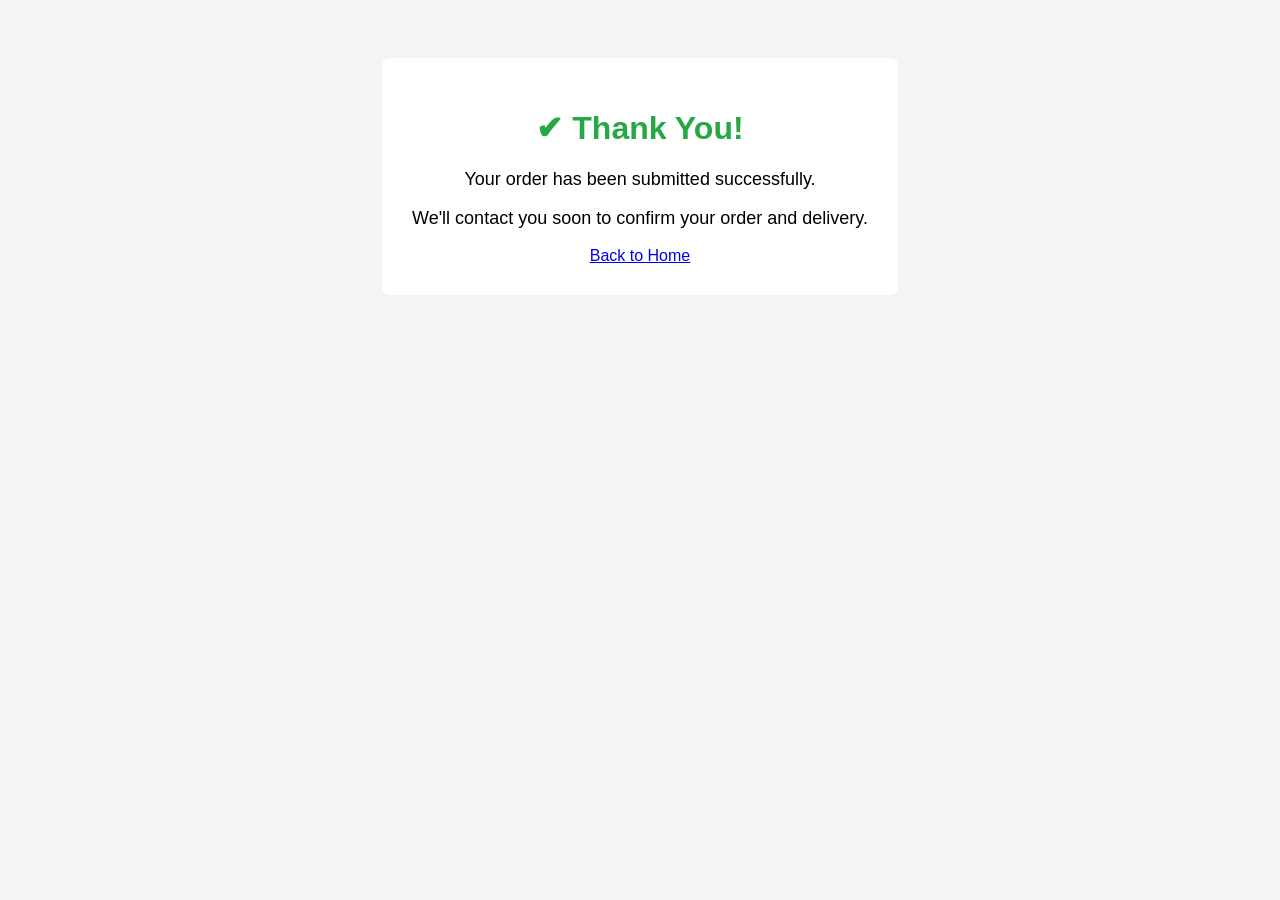
<file: weldone.html>
<!DOCTYPE html>
<html lang="en">
<head>
    <meta charset="UTF-8">
    <meta name="viewport" content="width=device-width, initial-scale=1.0">
    <title>Thank You</title>
    <style>
        body{ font-family: Arial,sans-serif; text-align: center; background: #f4f4f4; padding: 50px}
        .thankyou-box{ background: #fff; padding: 30px; border-radius: 8px; box-shadow: 0 0 10px rga(0,0,0,0.1); display: inline-block;
        }
        h1{ color: #28a745;}
        p{ font-size: 18px;}


    </style>
</head>
<body>
<div class="thankyou-box">
<h1>✔ Thank You!</h1>
<p>Your order has been submitted successfully.</p>
<p>We'll contact you soon to confirm your order and delivery.</p>
<a href="/index.html">Back to Home</a>

</div>    
</body>
</html>
</file>
<file: style.css>
/* Modern stylesheet for Greenlife website */
:root{
    --green: #1e7a3f;
    --green-600: #166432;
    --yellow: #f6c84c;
    --muted: #3b4a3a;
    --bg: linear-gradient(180deg,#fbfff9 0%, #f7fff3 100%);
    --card: #ffffff;
    --glass: rgba(255,255,255,0.7);
    --radius: 12px;
    --container: 1100px;
}

*{box-sizing:border-box}
html,body{height:100%;margin:0;font-family:Inter, system-ui, -apple-system, 'Segoe UI', Roboto, 'Helvetica Neue', Arial;color:#111;background:var(--bg);}

.container{max-width: 1200px; width: 100%; margin: 0 auto;}

/* Header */
.site-header{background:linear-gradient(90deg,var(--green-600), #a0c85a 60%);color:#fff;box-shadow:0 6px 30px rgba(16,24,40,0.08)}
.header-inner{display:flex;align-items:center;gap:16px;padding:12px 0}
.logo img{height:64px;width:64px;object-fit:cover;border-radius:8px;border:2px solid rgba(255,255,255,0.12)}
.main-nav{margin-left:auto; display:flex;justify-content:space-between; align-items:center; flex-wrap:wrap;}
.main-nav ul{list-style:none;margin:0;padding:0;display:flex;gap:12px}
.main-nav a{color:#fff;text-decoration:none;padding:8px 12px;border-radius:8px;font-weight:600;opacity:0.95}
.main-nav a:hover{background:rgba(255,255,255,0.08)}
.menu-toggle{display:none;background:transparent;border:0;color:#fff;font-size:20px}
.cart a{color:#fff;text-decoration:none;font-weight:600}

/* Hero */
.hero{background:radial-gradient(circle at 10% 10%, rgba(30,122,63,0.06), transparent 30%), linear-gradient(180deg, rgba(160,200,90,0.06), rgba(255,250,230,0.02));padding:64px 0}
.hero h1{font-size:34px;margin:0 0 8px;color:var(--green-600);letter-spacing:0.2px}
.lead{color:var(--muted);font-size:1.06rem}
.hero-cta .btn{margin-right:8px}

/* Buttons */
    .btn { display: inline-block; background: #28a745; color: #fff; padding:12px 20px ; border-radius: 5px; text-decoration: none; font-weight: bold;   }
    .btn:hover{background: #218838; }

/* Content */
.about{padding:36px 0}
.about img{max-width:220px;border-radius:10px;margin-right:20px;float:left}
.about p{line-height:1.6}
html{ scroll-behavior: smooth;}

/* .navbar{ background: #28a745; padding: 10px 20px; position: sticky; top: 0; z-index: 1000;}
.navbar ul {list-style: none; display: flex; justify-content: center; margin: 0; padding: 0; }
.navbar li{ margin: 0 15px;}
.navbar a { color: #fff; text-decoration: none; font-weight: bold; font-size: 1rem; transition: color 0.3s ease;}
.navbar a:hover{ color: #f1f1f1;}

.navbar {
  position: relative;
  background: green;
  padding: 5px;
  display: flex;
  justify-content: space-between;
  align-items: center;
}

.hamburger {
  font-size: 24px;
  cursor: pointer;
  color: white;
  display: none;
}

.nav-links {
  list-style: none;
  margin: 0;
  padding: 0;
  display: none; /* hidden by default */

/* Navbar base */
.navbar {
  background: #28a745;
  padding: 10px 20px;
  display: flex;
  justify-content: space-between;
  align-items: center;
}

/* Logo
.logo {
  font-size: 20px;
  font-weight: bold;
  color: #fff;
} */

/* Links */
.nav-links {
  list-style: none;
  display: flex;
  gap: 15px;
  margin: 0;
  padding: 0;
}

.nav-links a {
  color: #fff;
  text-decoration: none;
  font-weight: 600;
  padding: 8px 12px;
  transition: background 0.3s ease;
}

.nav-links a:hover {
  background: rgba(255,255,255,0.2);
  border-radius: 4px;
}

/* Hamburger */
.hamburger {
  display: none;
  font-size: 24px;
  cursor: pointer;
  color: white;
}

.gl_modal {
  position: fixed;
  top: 0; left: 0;
  width: 100%; height: 100%;
  background:rgba(0,0,0,0.6);
  display: flex;
  justify-content: center;
  align-items: center;
  z-index: 9999;
} 



.gl_modal .card {
  background: #fff;
  padding: 20px;
  border-radius: 8px;
  max-width: 300px;
  text-align: center;
}

.nav-links li {
  padding: 10px;
}

.nav-links li a {
  text-decoration: none;
  color: black;
}

.nav-links li:hover {
  background: #f4f4f4;
}

.cart-section {
  margin: 20px 0;
  padding: 15px;
  border: 1px solid #ddd;
  border-radius: 8px;
  background: #f9f9f9;
}

#cart-table {
  width: 100%;
  border-collapse: collapse;
}

#cart-table th, #cart-table td {
  padding: 10px;
  border-bottom: 1px solid #ccc;
  text-align: left;
}

.btn.danger {
  background: red;
  color: white;
  border: none;
  padding: 6px 10px;
  cursor: pointer;
}

/* Products grid */
.product-grid{display: flex; flex-wrap: wrap; justify-content: center; gap: 20px;}
.product-card{ background-color: #fff; border-radius: 10px; box-shadow: o 4px rgba(0,0,0,0.1); overflow: hidden; text-align: center; width: 300px; transition: transform 0.3s ease;}
.product-card:hover{ transform:  translateY(-5px);}
.product-card img{ width: 100%; height: 250px; object-fit: cover;}
.product-card h3{ font-size: 1.2rem; color:#333; margin: 15px 0 10px;}
.product-card p{ font-size: o.95rem; color:#555;}
.product-card .price{ font-size: 1.1rem;  font-weight: bold; color:#28a745; margin: 10px 0;}
.product-card button{ background: #28a745; color: #fff; border: none; padding: 12px 20px; border-radius: 5px; cursor: pointer; font-size: 1rem;}
.product-card:hover{ background: #218838;}

/* Single-section fallback styling for older markup */
main > section{background:var(--card);margin:16px 0;padding:18px;border-radius:10px}
main > section img{max-width:100%;height:auto;border-radius:8px;display:block;margin-bottom:12px}



/* Order form */
.order-form{display:grid;gap:12px;max-width:560px}
.order-form label{display:flex;flex-direction:column;font-weight:600;color:var(--muted)}
.order-form input{padding:10px;border-radius:8px;border:1px solid #e6e6e6}

/* Footer */
.site-footer{background:#111827;color:#fff;padding:24px 0;margin-top:36px}
.site-footer .muted{color:rgba(255,255,255,0.7);font-size:0.9rem}

/* Modal (injected via JS) */
.gl-modal{position:fixed;inset:0;display:flex;align-items:center;justify-content:center;background:rgba(2,6,23,0.45);z-index:1200}
.gl-modal .card{background:var(--card);padding:20px;border-radius:12px;max-width:480px;width:100%;box-shadow:0 20px 50px rgba(2,6,23,0.18)}

/* entrance animation */
.reveal{opacity:0;transform:translateY(12px);transition:opacity .6s ease,transform .6s ease}
.reveal.show{opacity:1;transform:translateY(0)}

/* subtle pulse for CTAs */
.btn.pulse{animation:pulse 3s infinite}
@keyframes pulse{0%{box-shadow:0 6px 18px rgba(30,122,63,0.08)}50%{box-shadow:0 18px 40px rgba(30,122,63,0.12);transform:translateY(-2px)}100%{box-shadow:0 6px 18px rgba(30,122,63,0.08);transform:translateY(0)}}

/* Utilities */
.muted{color:var(--muted)}
.container .page-intro{padding:28px 0}

/* Responsive */
@media (max-width:768px){
    .main-nav{flex-direction: column; align-items: flex-start;}
    .main-nav.open{transform:translateY(0)}
    .main-nav ul{flex-direction:column}
    .menu-toggle{display:block}
    .header-inner{gap:8px}
}


@media (max-width:600px){
    .hero h1{font-size:24px}
    .product-card img{height:180px}
}

/* small niceties */
h1,h2,h3{margin:0 0 12px}
p{margin:0 0 12px}

@media (max-width: 768px) {
  .nav-links {
    display: none; /* hidden by default */
    flex-direction: column;
    background: #28a745;
    width: 100%;
    padding: 10px;
  }

  .nav-links.active {
    display: flex; /* show when toggled */
  }

  .hamburger {
    display: block; /* show hamburger on mobile */
  }

  .nav-links a {
    display: block;
    width: 100%;
    padding: 10px;
    border-bottom: 1px solid rgba(255,255,255,0.3);
  }
}
</file>
